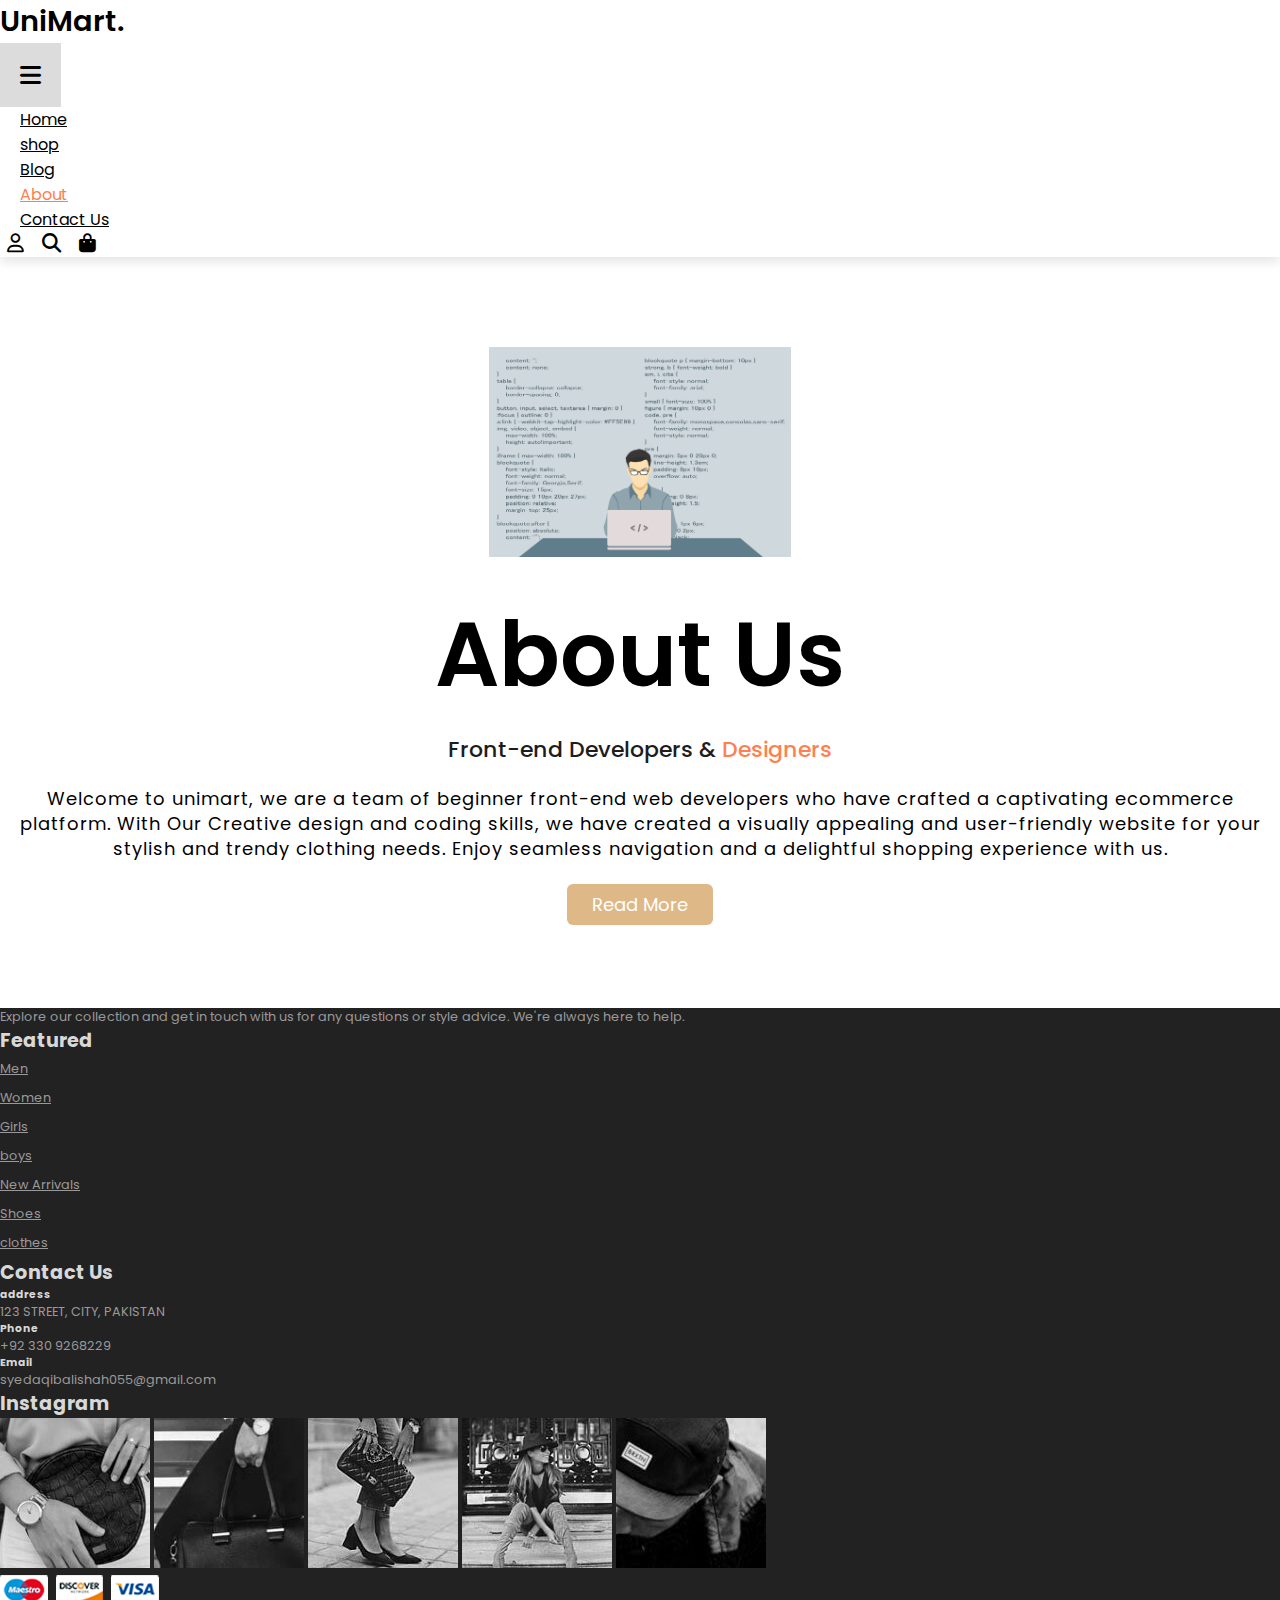
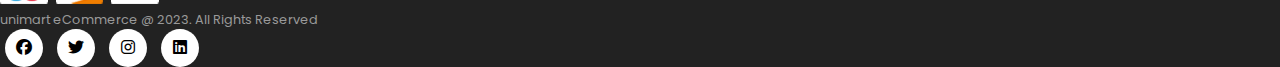
<file: about.html>
<!DOCTYPE html>
<html lang="en">

    <head>
        <meta charset="UTF-8">
        <meta http-equiv="X-UA-Compatible" content="IE=edge">
        <meta name="viewport" content="width=device-width, initial-scale=1.0">
        <title>about</title>

          <!-- Boxicons -->
    <link
    href="https://unpkg.com/boxicons@2.0.7/css/boxicons.min.css"
    rel="stylesheet"
  />
        <link rel="stylesheet" href="https://stackpath.bootstrapcdn.com/bootstrap/4.1.3/css/bootstrap.min.css"
            integrity="sha384-MCw98/SFnGE8fJT3GXwEOngsV7Zt27NXFoaoApmYm81iuXoPkFOJwJ8ERdknLPMO" crossorigin="anonymous">

            <!-- <link href="https://cdn.jsdelivr.net/npm/bootstrap@5.1.3/dist/css/bootstrap.min.css" rel="stylesheet" integrity="sha384-1BmE4kWBq78iYhFldvKuhfTAU6auU8tT94WrHftjDbrCEXSU1oBoqyl2QvZ6jIW3" crossorigin="anonymous">
            <script src="https://cdn.jsdelivr.net/npm/bootstrap@5.1.3/dist/js/bootstrap.bundle.min.js" integrity="sha384-ka7Sk0Gln4gmtz2MlQnikT1wXgYsOg+OMhuP+IlRH9sENBO0LRn5q+8nbTov4+1p" crossorigin="anonymous"></script> -->

            <link rel="stylesheet" href="https://cdnjs.cloudflare.com/ajax/libs/font-awesome/6.4.0/css/all.min.css">

        <link rel="stylesheet" href="style.css">

        <style>
            @import url('https://fonts.googleapis.com/css2?family=Poppins:wght@200;300;400;500&display=swap');


* {
  margin: 0;
  padding: 0;
  box-sizing: border-box;
  font-family: 'Poppins', sans-serif;
}

.about-us {
  padding: 90px 0;
}

.pic {
  height: auto;
  width: 100%;
  max-width: 302px;
}

.about {
  display: flex;
  flex-direction: column;
  align-items: center;
  text-align: center;
}

.text {
  margin-top: 30px;
}

.text h2 {
  font-size: 90px;
  font-weight: 600;
  margin-bottom: 10px;
}

.text h5 {
  font-size: 22px;
  font-weight: 500;
  margin-bottom: 20px;
}

body > section > div > div > h5 > span{
  color: coral;
}

.text p {
  font-size: 18px;
  line-height: 25px;
  letter-spacing: 1px;
}

.data {
  margin-top: 30px;
}

.hire {
  font-size: 18px;
  background: burlywood;
  color: #fff;
  text-decoration: none;
  border: none;
  padding: 8px 25px;
  border-radius: 6px;
  transition: 0.5s;
}

.hire:hover {
  background: coral;
  color: white;
  text-decoration: none;
}

/* Responsive styles */

@media screen and (max-width: 768px) {
  .pic {
    max-width: 100%;
  }

  .about-us .about,
  .about-us .text,
  .about-us .text h2,
  .about-us .text h5,
  .about-us .text p,
  .about-us .data,
  .about-us .hire {
    animation: none;
  }

  .text h2 {
    font-size: 60px;
  }
}


.about-us .about,
.about-us .pic,
.about-us .text,
.about-us .text h2,
.about-us .text h5,
.about-us .text p,
.about-us .data,
.about-us .hire {
  animation: floatingAnimation 3s ease-in-out infinite;
}

@keyframes floatingAnimation {
  0% {
    transform: translateY(0);
  }
  50% {
    transform: translateY(10px); /* Adjust the distance of the floating effect */
  }
  100% {
    transform: translateY(0);
  }
}


        </style>
        
       

    <body>
      <!-- NAVIGATION -->

      <nav class="navbar navbar-expand-lg navbar-light bg-white py-3 fixed-top">
        <div class="container">
          <h2>UniMart.</h2>
          <button class="navbar-toggler" type="button" data-bs-toggle="collapse" data-bs-target="#navbarSupportedContent" aria-controls="navbarSupportedContent" aria-expanded="false" aria-label="Toggle navigation">
            <span><i id="bar" class="fa-solid fa-bars"></i></span>
          </button>
          <div class="collapse navbar-collapse" id="navbarSupportedContent">
            <ul class="navbar-nav ml-auto">
    
              <li class="nav-item">
                <a class="nav-link" href="index.html">Home</a>
              </li>
              <li class="nav-item">
                <a class="nav-link" href="shop.html">shop</a>
              </li>
              <li class="nav-item">
                <a class="nav-link" href="blog.html">Blog</a>
              </li>
              <li class="nav-item">
                <a class="nav-link active" href="#">About</a>
              </li>
              <li class="nav-item">
                <a class="nav-link" href="contact.html">Contact Us</a>
              </li>
              <li class="nav-item">
                <a href="login.html"><i class="fa-regular fa-user"></i></a>
                <i class="fa-solid fa-magnifying-glass"></i>
                <a href="cart.html"><i class="fa-solid fa-shopping-bag"></i></a>
              </li>
              
          </div>
        </div>
      </nav>

        <!-- about us   -->
      <section class="about-us">
        <div class="about">
          <img src="images/coder.png.png" class="pic">
          <div class="text">
            <h2>About Us</h2>
            <h5>Front-end Developers & <span>Designers</span></h5>
            <p class="pb-5">
                Welcome to unimart, we are a team of beginner front-end web developers who have crafted a captivating ecommerce platform. With Our Creative design and coding skills, we have created a visually appealing and user-friendly website for your stylish and trendy clothing needs. Enjoy seamless navigation and a delightful shopping experience with us.</p>
              <div class="data">
            <a href="#" class="hire">Read More</a>
            </div>
          </div>
        </div>
      </section>

      <!-- footer -->
      <footer class="mt-5 py-5">
        <div class="row container mx-auto pt-5">
          <div class="footer-one col-lg-3 col-md-6 col-12">
            <p>Explore our collection and get in touch with us for any questions or style advice. 
              We're always here to help.</p>
          </div>

          <div class="footer-one col-lg-3 col-md-6 col-12 mb-3">
          <h5 class="pb-2">Featured</h5>
          <ul class="text-uppercase list-unstyled">
            <li><a href="#">Men</a></li>
            <li><a href="#">Women</a></li>
            <li><a href="#">Girls</a></li>
            <li><a href="#">boys</a></li>
            <li><a href="#">New Arrivals</a></li>
            <li><a href="#">Shoes</a></li>
            <li><a href="#">clothes</a></li>
          </ul>
          </div>

          <div class="footer-one col-lg-3 col-md-6 col-12 mb-3">
            <h5 class="pb-2">Contact Us</h5>
            <div>
              <h6 class="text-uppercase">address</h6>
              <p>123 STREET, CITY, PAKISTAN</p>
            </div>
            <div>
              <h6 class="text-uppercase">Phone</h6>
              <p>+92 330 9268229</p>
            </div>
            <div>
              <h6 class="text-uppercase">Email</h6>
              <p>syedaqibalishah055@gmail.com</p>
            </div>
            </div>

            
          <div class="col-lg-3 col-md-6 col-12">
            <h5 class="pb-2">Instagram</h5>
            <div class="row">
              <img class="img-fluid w-25 h-100 m-2" src="img/insta/1.jpg" alt="">
              <img class="img-fluid w-25 h-100 m-2" src="img/insta/2.jpg" alt="">
              <img class="img-fluid w-25 h-100 m-2" src="img/insta/3.jpg" alt="">
              <img class="img-fluid w-25 h-100 m-2" src="img/insta/4.jpg" alt="">
              <img class="img-fluid w-25 h-100 m-2" src="img/insta/5.jpg" alt="">
            </div>
            </div>

        </div>

        <div class="copyright mt-5">
          <div class="row container mx-auto">
            <div class="col-lg-3 col-md-6 col-12 mb-4">
              <img src="img/payment.png" alt="">
            </div>

            <div class="col-lg-4 col-md-6 col-12 text-nowrap mb-2">
              <p>unimart eCommerce @ 2023. All Rights Reserved</p>
            </div>

            <div class="col-lg-4 col-md-6 col-12 container">
              <a href="#"><i class="fa-brands fa-facebook"></i></a>
              <a href="#"><i class="fa-brands fa-twitter"></i></a>
              <a href="#"><i class="fa-brands fa-instagram"></i></a>
              <a href="#"><i class="fa-brands fa-linkedin"></i></a>
            </div>

          </div>
        </div>
      </footer>




       

      <!-- <script src="https://cdn.jsdelivr.net/npm/@popperjs/core@2.10.2/dist/umd/popper.min.js" integrity="sha384-7+zCNj/IqJ95wo16oMtfsKbZ9ccEh31eOz1HGyDuCQ6wgnyJNSYdrPa03rtR1zdB" crossorigin="anonymous"></script>
      <script src="https://cdn.jsdelivr.net/npm/bootstrap@5.1.3/dist/js/bootstrap.min.js" integrity="sha384-QJHtvGhmr9XOIpI6YVutG+2QOK9T+ZnN4kzFN1RtK3zEFEIsxhlmWl5/YESvpZ13" crossorigin="anonymous"></script> -->
      
     

      <script src="script.js"></script>
      
      <script src="https://cdn.jsdelivr.net/npm/@popperjs/core@2.9.2/dist/umd/popper.min.js" integrity="sha384-IQsoLXl5PILFhosVNubq5LC7Qb9DXgDA9i+tQ8Zj3iwWAwPtgFTxbJ8NT4GN1R8p" crossorigin="anonymous"></script>
      <script src="https://cdn.jsdelivr.net/npm/bootstrap@5.0.2/dist/js/bootstrap.min.js" integrity="sha384-cVKIPhGWiC2Al4u+LWgxfKTRIcfu0JTxR+EQDz/bgldoEyl4H0zUF0QKbrJ0EcQF" crossorigin="anonymous"></script>
    </body>

</html>
</file>
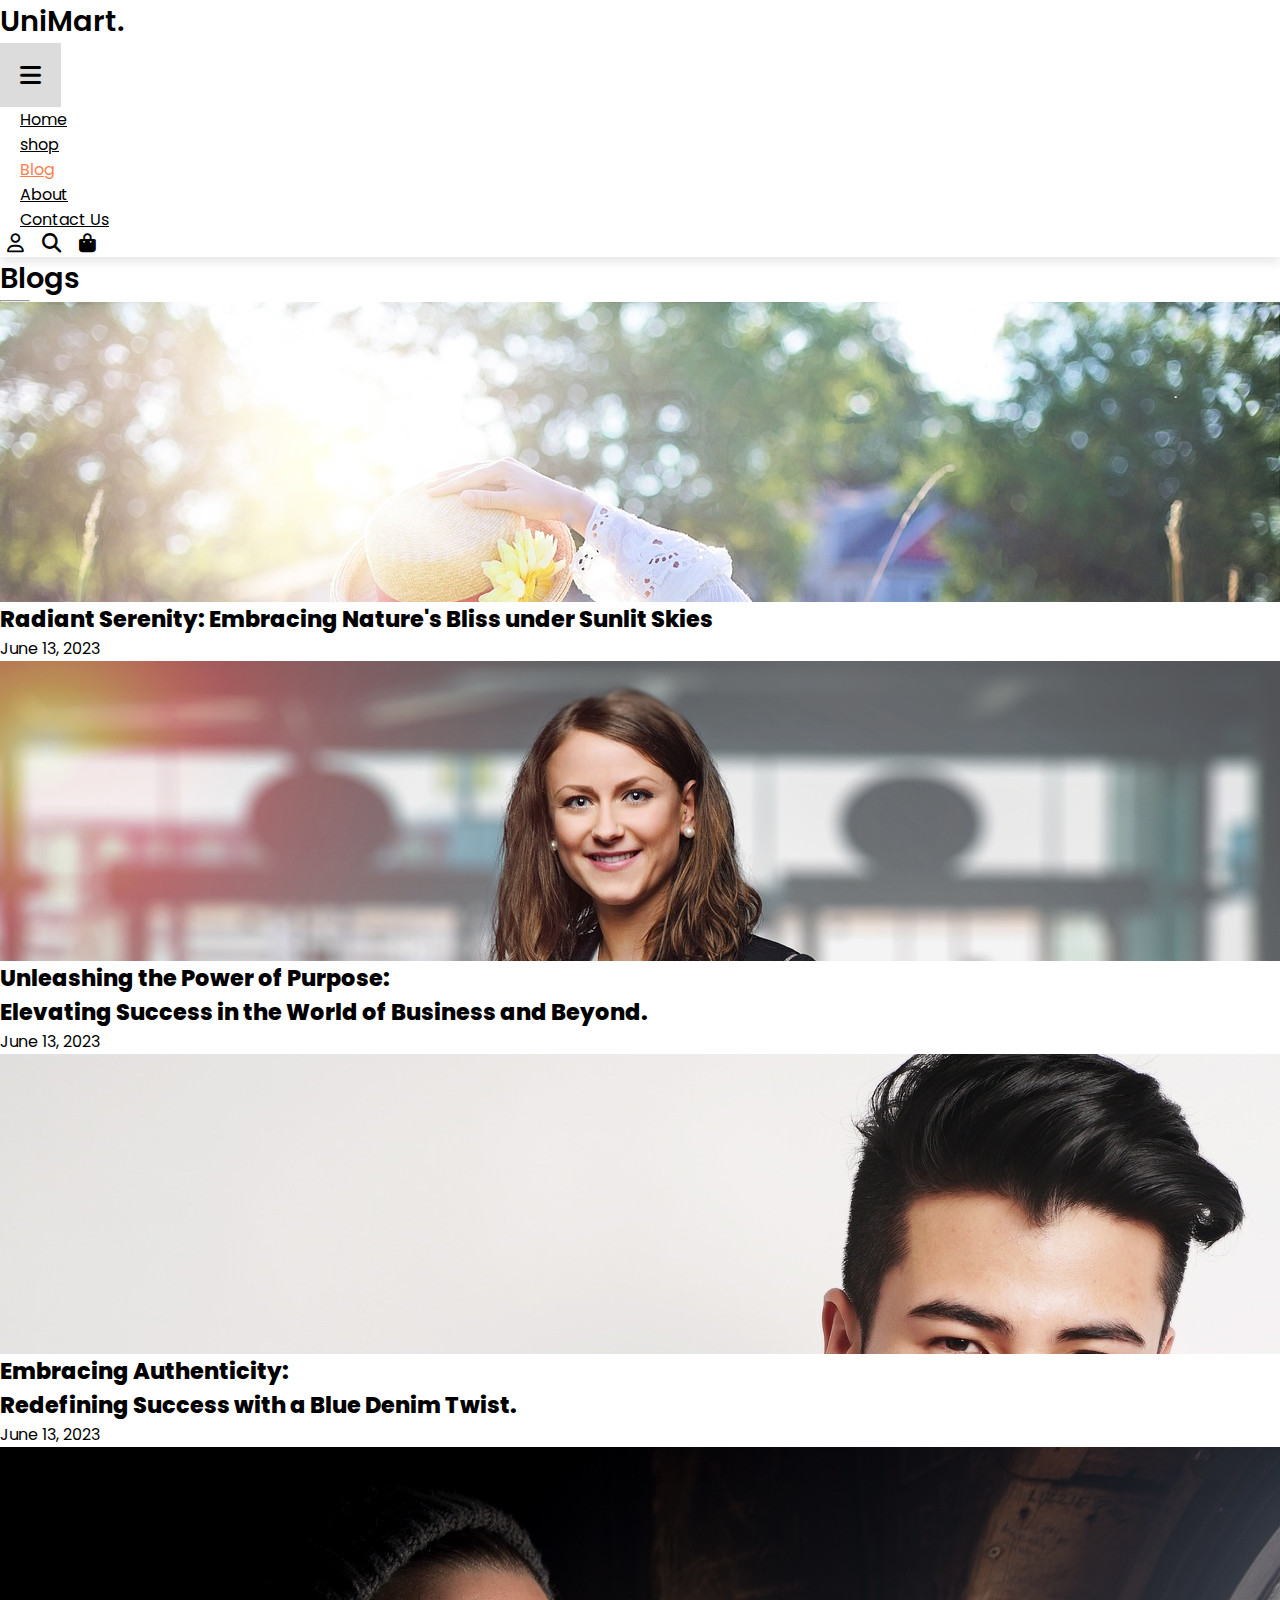
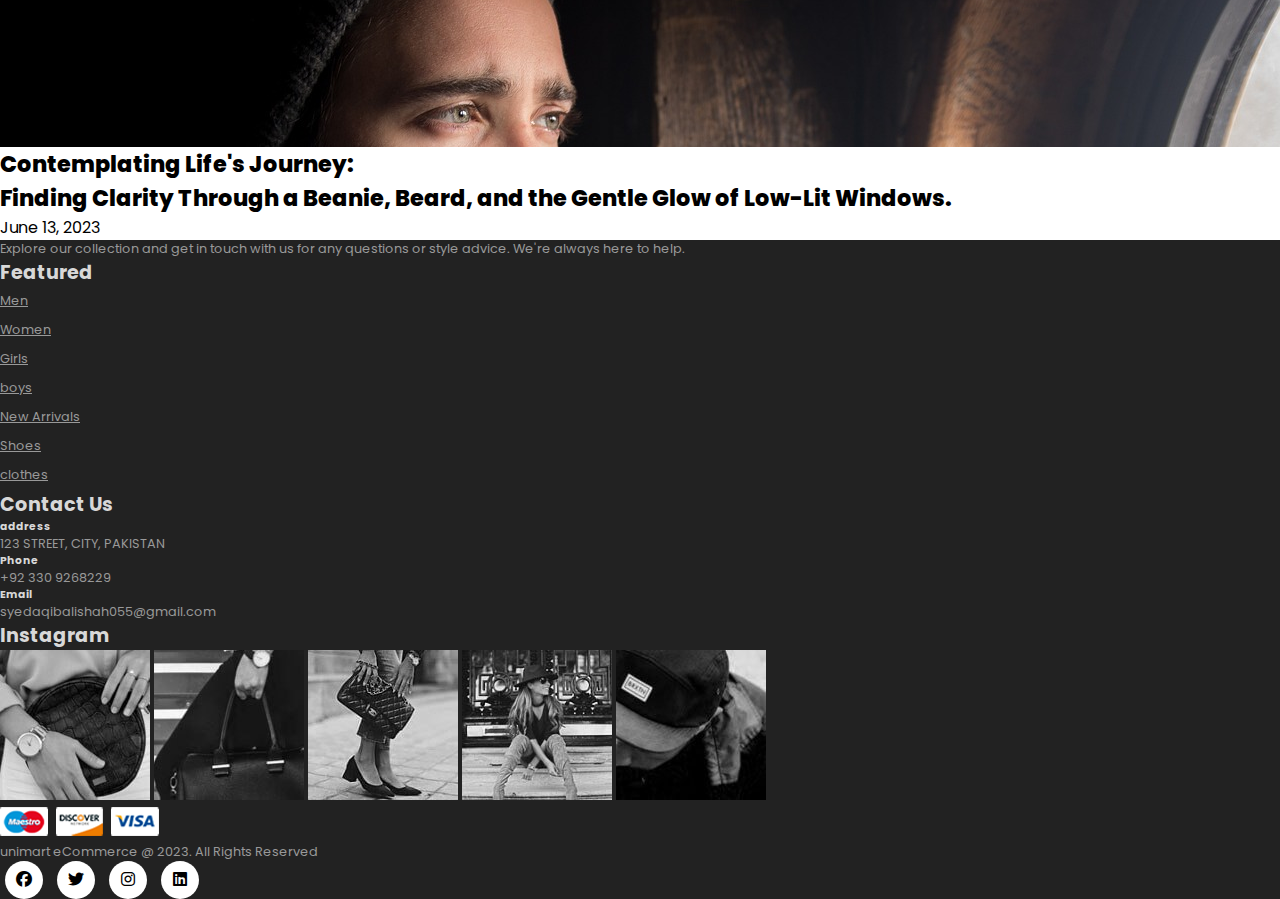
<file: blog.html>
<!DOCTYPE html>
<html lang="en">

    <head>
        <meta charset="UTF-8">
        <meta http-equiv="X-UA-Compatible" content="IE=edge">
        <meta name="viewport" content="width=device-width, initial-scale=1.0">
        <title>blog</title>

          <!-- Boxicons -->
    <link
    href="https://unpkg.com/boxicons@2.0.7/css/boxicons.min.css"
    rel="stylesheet"
  />
        <link rel="stylesheet" href="https://stackpath.bootstrapcdn.com/bootstrap/4.1.3/css/bootstrap.min.css"
            integrity="sha384-MCw98/SFnGE8fJT3GXwEOngsV7Zt27NXFoaoApmYm81iuXoPkFOJwJ8ERdknLPMO" crossorigin="anonymous">

            <!-- <link href="https://cdn.jsdelivr.net/npm/bootstrap@5.1.3/dist/css/bootstrap.min.css" rel="stylesheet" integrity="sha384-1BmE4kWBq78iYhFldvKuhfTAU6auU8tT94WrHftjDbrCEXSU1oBoqyl2QvZ6jIW3" crossorigin="anonymous">
            <script src="https://cdn.jsdelivr.net/npm/bootstrap@5.1.3/dist/js/bootstrap.bundle.min.js" integrity="sha384-ka7Sk0Gln4gmtz2MlQnikT1wXgYsOg+OMhuP+IlRH9sENBO0LRn5q+8nbTov4+1p" crossorigin="anonymous"></script> -->

            <link rel="stylesheet" href="https://cdnjs.cloudflare.com/ajax/libs/font-awesome/6.4.0/css/all.min.css">

        <link rel="stylesheet" href="style.css">
        
       

    <body>
      <!-- NAVIGATION -->

      <nav class="navbar navbar-expand-lg navbar-light bg-white py-3 fixed-top">
        <div class="container">
          <!-- <img class="imgg" src="img/logo1.png" alt=""> -->
          <h2>UniMart.</h2>
          <button class="navbar-toggler" type="button" data-bs-toggle="collapse" data-bs-target="#navbarSupportedContent" aria-controls="navbarSupportedContent" aria-expanded="false" aria-label="Toggle navigation">
            <span><i id="bar" class="fa-solid fa-bars"></i></span>
          </button>
          <div class="collapse navbar-collapse" id="navbarSupportedContent">
            <ul class="navbar-nav ml-auto">
    
              <li class="nav-item">
                <a class="nav-link" href="index.html">Home</a>
              </li>
              <li class="nav-item">
                <a class="nav-link" href="shop.html">shop</a>
              </li>
              <li class="nav-item">
                <a class="nav-link active" href="#">Blog</a>
              </li>
              <li class="nav-item">
                <a class="nav-link" href="about.html">About</a>
              </li>
              <li class="nav-item">
                <a class="nav-link" href="contact.html">Contact Us</a>
              </li>
              <li class="nav-item">
                <a href="login.html"><i class="fa-regular fa-user"></i></a>
                <i class="fa-solid fa-magnifying-glass"></i>
                <a href="cart.html"><i class="fa-solid fa-shopping-bag"></i></a>
              </li>
              
          </div>
        </div>
      </nav>

        <!-- blog -->
      <section id="blog" class="pt-5 mt-5 container">
          <h2 class="font-weight-bold pt-5">Blogs</h2>
          <hr>
      </section>

      <section id="blog-container" class="container pt-5">
        <div class="row">
            <div class="post col-lg-6 col-md-6 col-12 pb-5" >
                <div class="post-img">
                    <img class="img-fluid w-100" src="img/blog/blog1.jpg" alt="">
                </div>
                <h3 class="text-center font-weight-normal pt-3">Radiant Serenity: Embracing Nature's Bliss under Sunlit Skies</h3>
                <p class="text-center">June 13, 2023</p>
            </div>

            <div class="post col-lg-6 col-md-6 col-12 pb-5" >
                <div class="post-img">
                    <img class="img-fluid w-100" src="img/blog/blog2.jpg" alt="">
                </div>
                <h3 class="text-center font-weight-normal pt-3">Unleashing the Power of Purpose:<br/>Elevating Success in the World of Business and Beyond.</h3>
                <p class="text-center">June 13, 2023</p>
            </div>

            <div class="post col-lg-6 col-md-6 col-12 pb-5" >
                <div class="post-img">
                    <img class="img-fluid w-100" src="img/blog/blog3.jpg" alt="">
                </div>
                <h3 class="text-center font-weight-normal pt-3">Embracing Authenticity: <br/>Redefining Success with a Blue Denim Twist.</h3>
                <p class="text-center">June 13, 2023</p>
            </div>

            <div class="post col-lg-6 col-md-6 col-12 pb-5" >
                <div class="post-img">
                    <img class="img-fluid w-100" src="img/blog/blog4.jpg" alt="">
                </div>
                <h3 class="text-center font-weight-normal pt-3">Contemplating Life's Journey: <br/>Finding Clarity Through a Beanie, Beard, and the Gentle Glow of Low-Lit Windows.</h3>
                <p class="text-center">June 13, 2023</p>
            </div>

      
            </div>

            
        </div>
      </section>
    
<!-- footer -->
      <footer class="mt-5 py-5">
        <div class="row container mx-auto pt-5">
          <div class="footer-one col-lg-3 col-md-6 col-12">
            <p>Explore our collection and get in touch with us for any questions or style advice. 
              We're always here to help.</p>
          </div>

          <div class="footer-one col-lg-3 col-md-6 col-12 mb-3">
          <h5 class="pb-2">Featured</h5>
          <ul class="text-uppercase list-unstyled">
            <li><a href="#">Men</a></li>
            <li><a href="#">Women</a></li>
            <li><a href="#">Girls</a></li>
            <li><a href="#">boys</a></li>
            <li><a href="#">New Arrivals</a></li>
            <li><a href="#">Shoes</a></li>
            <li><a href="#">clothes</a></li>
          </ul>
          </div>

          <div class="footer-one col-lg-3 col-md-6 col-12 mb-3">
            <h5 class="pb-2">Contact Us</h5>
            <div>
              <h6 class="text-uppercase">address</h6>
              <p>123 STREET, CITY, PAKISTAN</p>
            </div>
            <div>
              <h6 class="text-uppercase">Phone</h6>
              <p>+92 330 9268229</p>
            </div>
            <div>
              <h6 class="text-uppercase">Email</h6>
              <p>syedaqibalishah055@gmail.com</p>
            </div>
            </div>

            
          <div class="col-lg-3 col-md-6 col-12">
            <h5 class="pb-2">Instagram</h5>
            <div class="row">
              <img class="img-fluid w-25 h-100 m-2" src="img/insta/1.jpg" alt="">
              <img class="img-fluid w-25 h-100 m-2" src="img/insta/2.jpg" alt="">
              <img class="img-fluid w-25 h-100 m-2" src="img/insta/3.jpg" alt="">
              <img class="img-fluid w-25 h-100 m-2" src="img/insta/4.jpg" alt="">
              <img class="img-fluid w-25 h-100 m-2" src="img/insta/5.jpg" alt="">
            </div>
            </div>

        </div>

        <div class="copyright mt-5">
          <div class="row container mx-auto">
            <div class="col-lg-3 col-md-6 col-12 mb-4">
              <img src="img/payment.png" alt="">
            </div>

            <div class="col-lg-4 col-md-6 col-12 text-nowrap mb-2">
              <p>unimart eCommerce @ 2023. All Rights Reserved</p>
            </div>

            <div class="col-lg-4 col-md-6 col-12 container">
              <a href="#"><i class="fa-brands fa-facebook"></i></a>
              <a href="#"><i class="fa-brands fa-twitter"></i></a>
              <a href="#"><i class="fa-brands fa-instagram"></i></a>
              <a href="#"><i class="fa-brands fa-linkedin"></i></a>
            </div>

          </div>
        </div>
      </footer>

    



       

      <!-- <script src="https://cdn.jsdelivr.net/npm/@popperjs/core@2.10.2/dist/umd/popper.min.js" integrity="sha384-7+zCNj/IqJ95wo16oMtfsKbZ9ccEh31eOz1HGyDuCQ6wgnyJNSYdrPa03rtR1zdB" crossorigin="anonymous"></script>
      <script src="https://cdn.jsdelivr.net/npm/bootstrap@5.1.3/dist/js/bootstrap.min.js" integrity="sha384-QJHtvGhmr9XOIpI6YVutG+2QOK9T+ZnN4kzFN1RtK3zEFEIsxhlmWl5/YESvpZ13" crossorigin="anonymous"></script> -->
      
     

      <script src="script.js"></script>
      
      <script src="https://cdn.jsdelivr.net/npm/@popperjs/core@2.9.2/dist/umd/popper.min.js" integrity="sha384-IQsoLXl5PILFhosVNubq5LC7Qb9DXgDA9i+tQ8Zj3iwWAwPtgFTxbJ8NT4GN1R8p" crossorigin="anonymous"></script>
      <script src="https://cdn.jsdelivr.net/npm/bootstrap@5.0.2/dist/js/bootstrap.min.js" integrity="sha384-cVKIPhGWiC2Al4u+LWgxfKTRIcfu0JTxR+EQDz/bgldoEyl4H0zUF0QKbrJ0EcQF" crossorigin="anonymous"></script>
    </body>

</html>
</file>
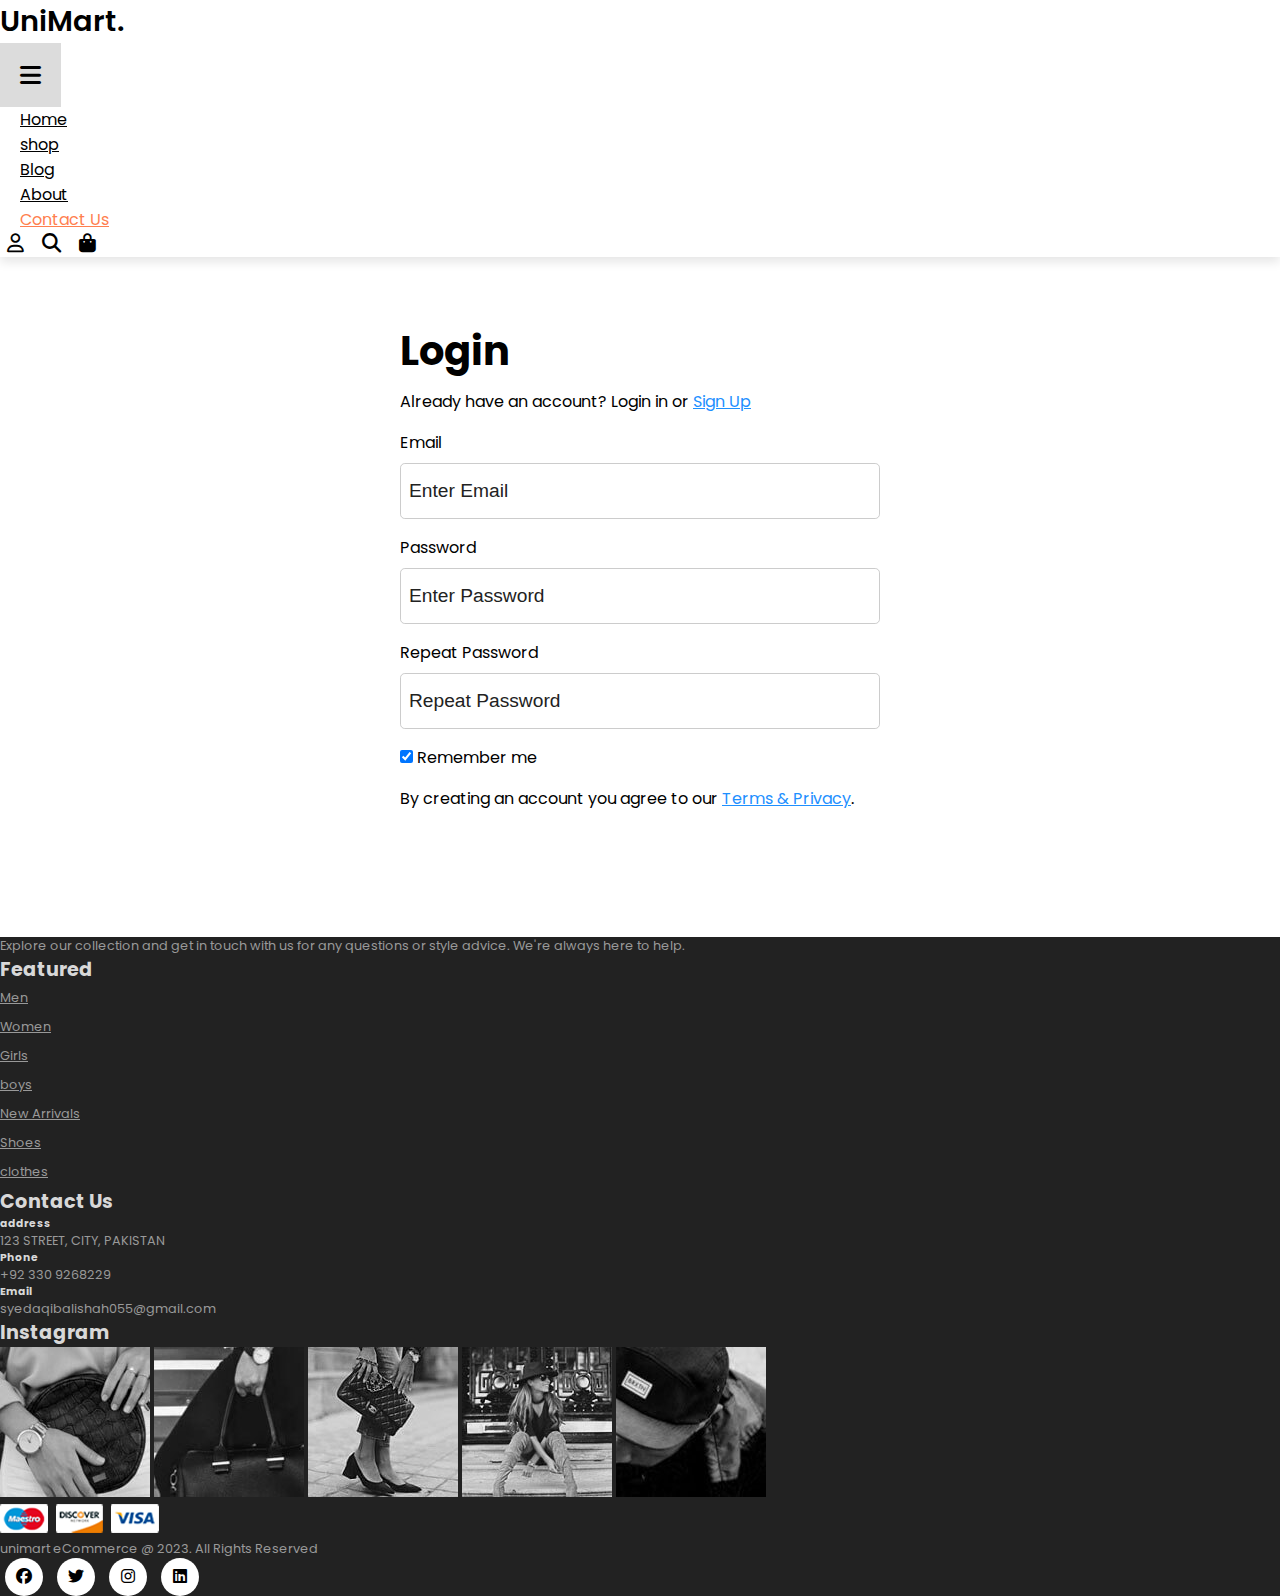
<file: login.html>
<!DOCTYPE html>
<html lang="en">

    <head>
        <meta charset="UTF-8">
        <meta http-equiv="X-UA-Compatible" content="IE=edge">
        <meta name="viewport" content="width=device-width, initial-scale=1.0">
        <title>Login</title>

          <!-- Boxicons -->
    <link href="https://unpkg.com/boxicons@2.0.7/css/boxicons.min.css" rel="stylesheet"/>
  
        <link rel="stylesheet" href="https://stackpath.bootstrapcdn.com/bootstrap/4.1.3/css/bootstrap.min.css"
            integrity="sha384-MCw98/SFnGE8fJT3GXwEOngsV7Zt27NXFoaoApmYm81iuXoPkFOJwJ8ERdknLPMO" crossorigin="anonymous">

            <!-- <link href="https://cdn.jsdelivr.net/npm/bootstrap@5.1.3/dist/css/bootstrap.min.css" rel="stylesheet" integrity="sha384-1BmE4kWBq78iYhFldvKuhfTAU6auU8tT94WrHftjDbrCEXSU1oBoqyl2QvZ6jIW3" crossorigin="anonymous">
            <script src="https://cdn.jsdelivr.net/npm/bootstrap@5.1.3/dist/js/bootstrap.bundle.min.js" integrity="sha384-ka7Sk0Gln4gmtz2MlQnikT1wXgYsOg+OMhuP+IlRH9sENBO0LRn5q+8nbTov4+1p" crossorigin="anonymous"></script> -->

            <link rel="stylesheet" href="https://cdnjs.cloudflare.com/ajax/libs/font-awesome/6.4.0/css/all.min.css">

        <link rel="stylesheet" href="style.css">
        
      

    <body>

        <nav class="navbar navbar-expand-lg navbar-light bg-white py-3 fixed-top">
            <div class="container">
              <!-- <img class="imgg" src="img/logo1.png" alt=""> -->
              <h2>UniMart.</h2>
              <button class="navbar-toggler" type="button" data-bs-toggle="collapse" data-bs-target="#navbarSupportedContent" aria-controls="navbarSupportedContent" aria-expanded="false" aria-label="Toggle navigation">
                <span><i id="bar" class="fa-solid fa-bars"></i></span>
              </button>
              <div class="collapse navbar-collapse" id="navbarSupportedContent">
                <ul class="navbar-nav ml-auto">
        
                  <li class="nav-item">
                    <a class="nav-link" href="#">Home</a>
                  </li>
                  <li class="nav-item">
                    <a class="nav-link" href="shop.html">shop</a>
                  </li>
                  <li class="nav-item">
                    <a class="nav-link" href="blog.html">Blog</a>
                  </li>
                  <li class="nav-item">
                    <a class="nav-link" href="about.html">About</a>
                  </li>
                  <li class="nav-item">
                    <a class="nav-link active" href="contact.html">Contact Us</a>
                  </li>
                  <li class="nav-item">
                    <a href="login.html"><i class="fa-regular fa-user"></i></a>
                    <i class="fa-solid fa-magnifying-glass"></i>
                    <a href="cart.html"><i class="fa-solid fa-shopping-bag"></i></a>
                  </li>
                  
              </div>
            </div>
          </nav>

  <!-- Login -->
  <div class="container">
    <div class="login-form">
      <form action="">
        <h1 class="mt-5">Login</h1>
        <p>
          Already have an account? Login in or
          <a href="signup.html">Sign Up</a>
        </p>

        <label for="email">Email</label>
        <input type="text" placeholder="Enter Email" name="email" required />

        <label for="psw">Password</label>
        <input
          type="password"
          placeholder="Enter Password"
          name="psw"
          required
        />

        <label for="psw-repeat">Repeat Password</label>
        <input
          type="password"
          placeholder="Repeat Password"
          name="psw-repeat"
          required
        />

        <label>
          <input
            type="checkbox"
            checked="checked"
            name="remember"
            style="margin-bottom: 15px"
          />
          Remember me
        </label>

        <p>
          By creating an account you agree to our
          <a href="#">Terms & Privacy</a>.
        </p>

        <div class="buttons">
          <button type="button" class="cancelbtn">Cancel</button>
          <button type="submit" class="signupbtn">Login</button>
        </div>
      </form>
    </div>
  </div>


        <footer class="mt-5 py-5">
            <div class="row container mx-auto pt-5">
              <div class="footer-one col-lg-3 col-md-6 col-12">
                <p>Explore our collection and get in touch with us for any questions or style advice. 
                  We're always here to help.</p>
              </div>
    
              <div class="footer-one col-lg-3 col-md-6 col-12 mb-3">
              <h5 class="pb-2">Featured</h5>
              <ul class="text-uppercase list-unstyled">
                <li><a href="#">Men</a></li>
                <li><a href="#">Women</a></li>
                <li><a href="#">Girls</a></li>
                <li><a href="#">boys</a></li>
                <li><a href="#">New Arrivals</a></li>
                <li><a href="#">Shoes</a></li>
                <li><a href="#">clothes</a></li>
              </ul>
              </div>
    
              <div class="footer-one col-lg-3 col-md-6 col-12 mb-3">
                <h5 class="pb-2">Contact Us</h5>
                <div>
                  <h6 class="text-uppercase">address</h6>
                  <p>123 STREET, CITY, PAKISTAN</p>
                </div>
                <div>
                  <h6 class="text-uppercase">Phone</h6>
                  <p>+92 330 9268229</p>
                </div>
                <div>
                  <h6 class="text-uppercase">Email</h6>
                  <p>syedaqibalishah055@gmail.com</p>
                </div>
                </div>
    
                
              <div class="col-lg-3 col-md-6 col-12">
                <h5 class="pb-2">Instagram</h5>
                <div class="row">
                  <img class="img-fluid w-25 h-100 m-2" src="img/insta/1.jpg" alt="">
                  <img class="img-fluid w-25 h-100 m-2" src="img/insta/2.jpg" alt="">
                  <img class="img-fluid w-25 h-100 m-2" src="img/insta/3.jpg" alt="">
                  <img class="img-fluid w-25 h-100 m-2" src="img/insta/4.jpg" alt="">
                  <img class="img-fluid w-25 h-100 m-2" src="img/insta/5.jpg" alt="">
                </div>
                </div>
    
            </div>
    
            <div class="copyright mt-5">
              <div class="row container mx-auto">
                <div class="col-lg-3 col-md-6 col-12 mb-4">
                  <img src="img/payment.png" alt="">
                </div>
    
                <div class="col-lg-4 col-md-6 col-12 text-nowrap mb-2">
                  <p>unimart eCommerce @ 2023. All Rights Reserved</p>
                </div>
    
                <div class="col-lg-4 col-md-6 col-12 container">
                  <a href="#"><i class="fa-brands fa-facebook"></i></a>
                  <a href="#"><i class="fa-brands fa-twitter"></i></a>
                  <a href="#"><i class="fa-brands fa-instagram"></i></a>
                  <a href="#"><i class="fa-brands fa-linkedin"></i></a>
                </div>
    
              </div>
            </div>
          </footer>
          


      <script src="script.js"></script>
      
      <script src="https://cdn.jsdelivr.net/npm/@popperjs/core@2.9.2/dist/umd/popper.min.js" integrity="sha384-IQsoLXl5PILFhosVNubq5LC7Qb9DXgDA9i+tQ8Zj3iwWAwPtgFTxbJ8NT4GN1R8p" crossorigin="anonymous"></script>
      <script src="https://cdn.jsdelivr.net/npm/bootstrap@5.0.2/dist/js/bootstrap.min.js" integrity="sha384-cVKIPhGWiC2Al4u+LWgxfKTRIcfu0JTxR+EQDz/bgldoEyl4H0zUF0QKbrJ0EcQF" crossorigin="anonymous"></script>
    </body>

</html>
</file>
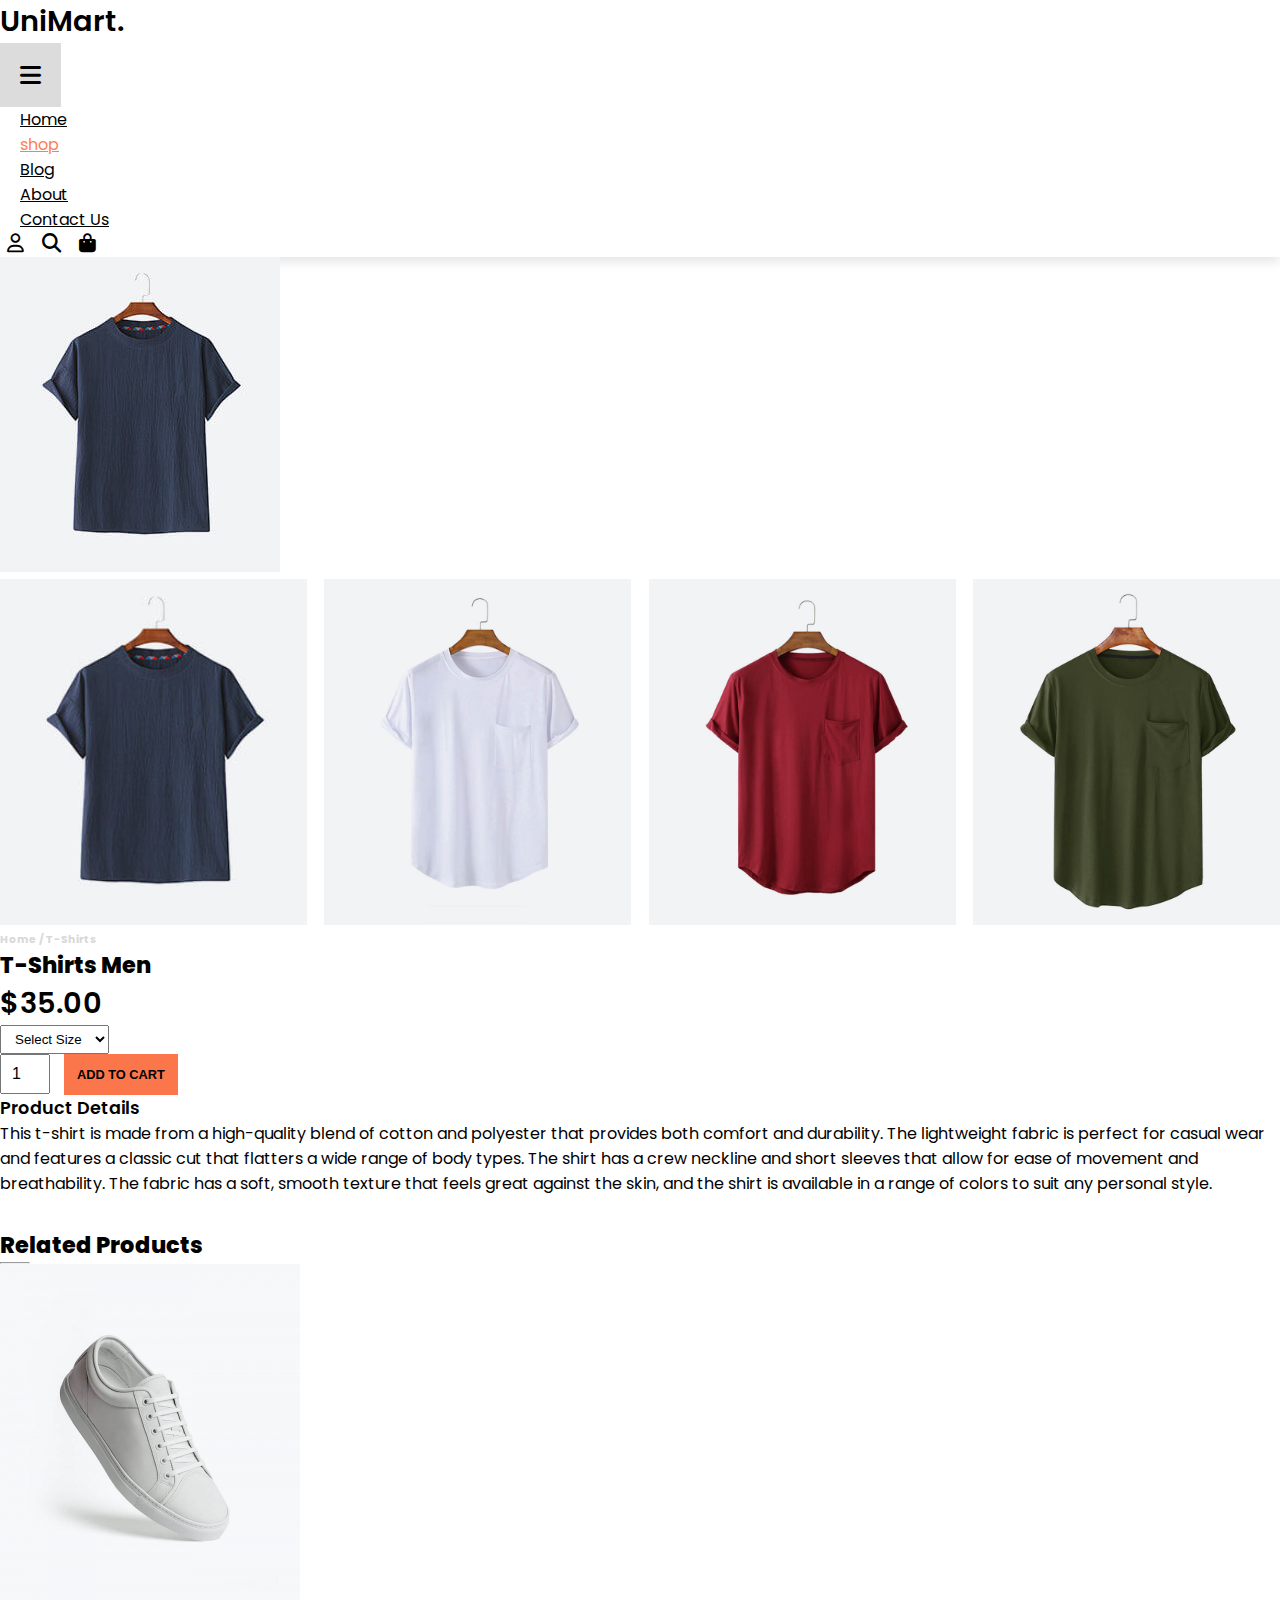
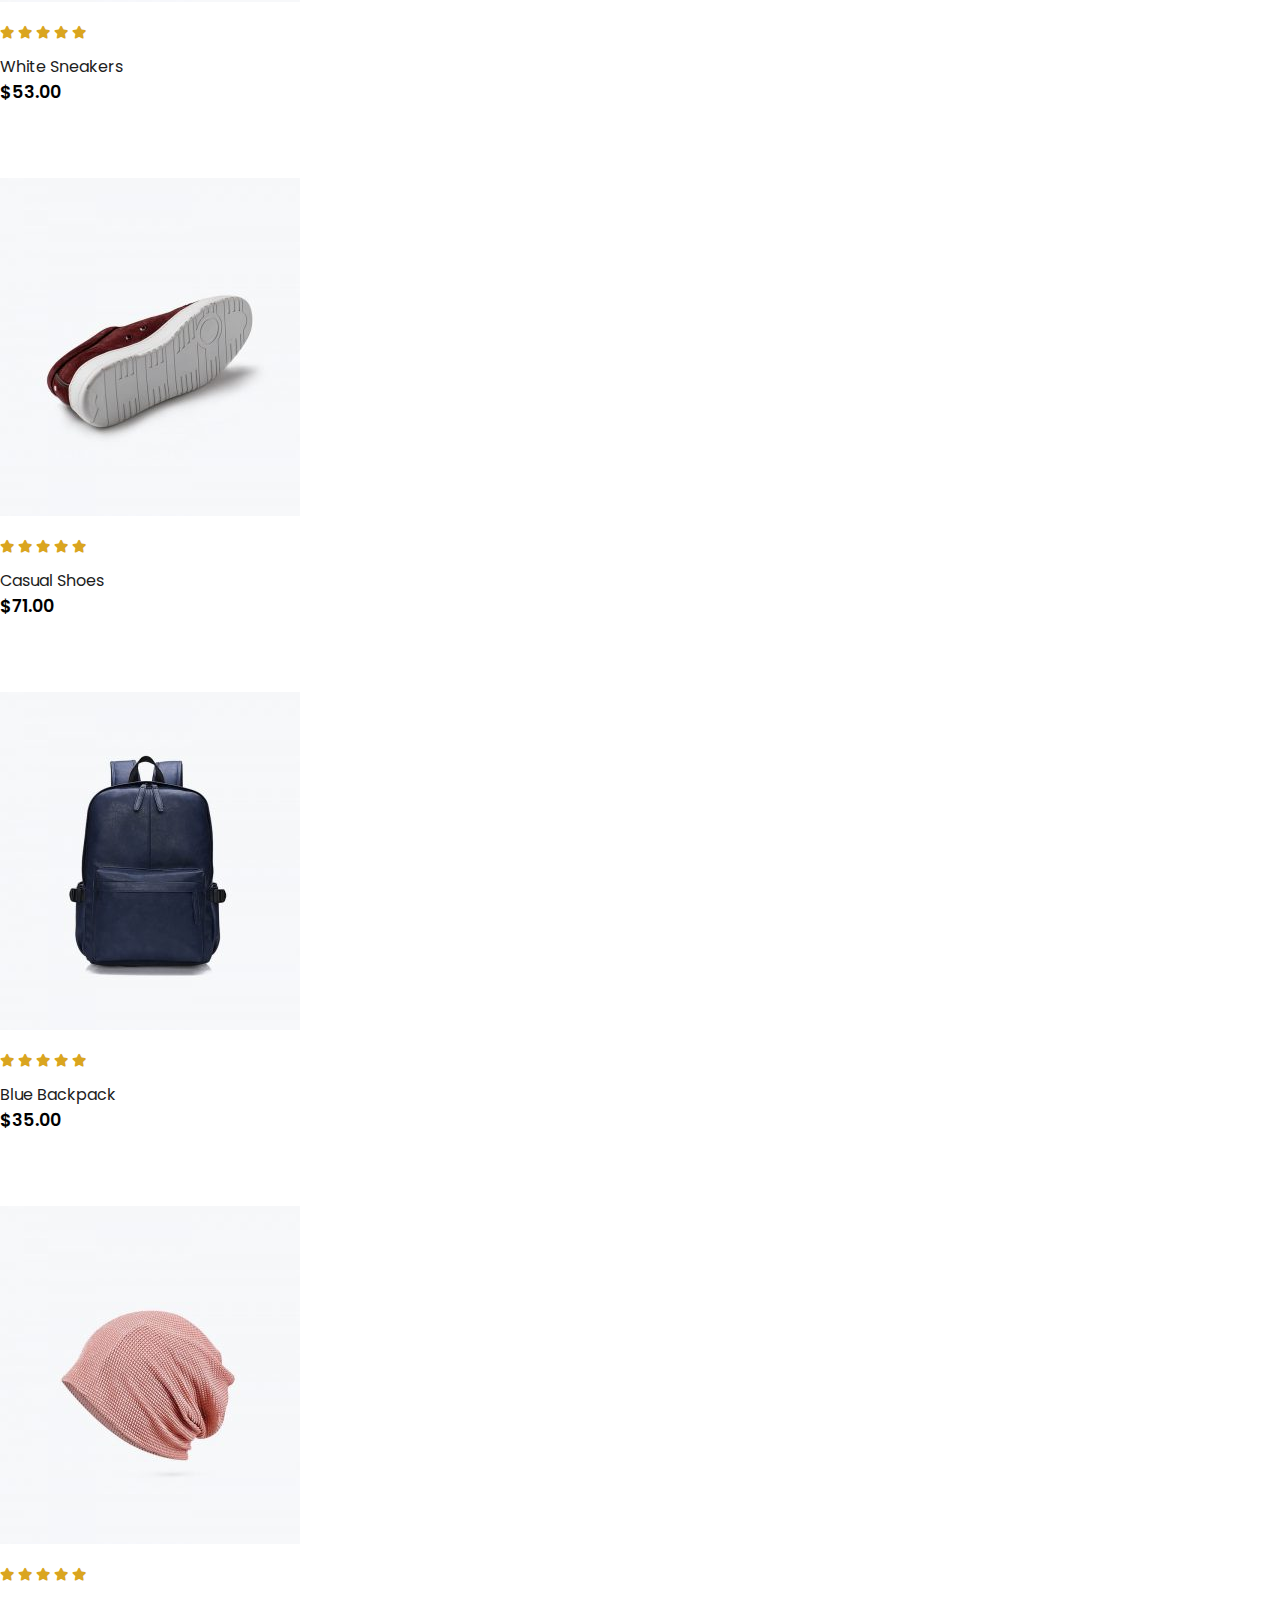
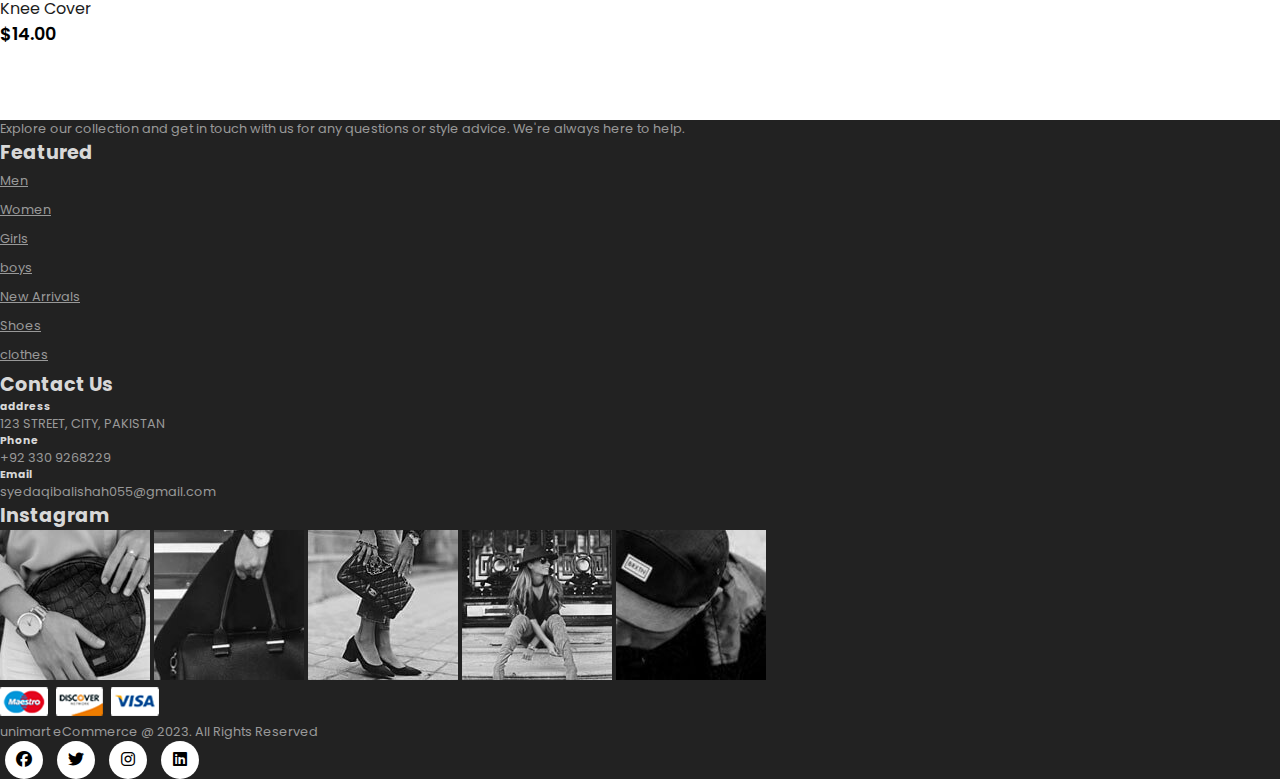
<file: product.html>
<!DOCTYPE html>
<html lang="en">

    <head>
        <meta charset="UTF-8">
        <meta http-equiv="X-UA-Compatible" content="IE=edge">
        <meta name="viewport" content="width=device-width, initial-scale=1.0">
        <title>Product</title>

        <link rel="stylesheet" href="https://stackpath.bootstrapcdn.com/bootstrap/4.1.3/css/bootstrap.min.css"
            integrity="sha384-MCw98/SFnGE8fJT3GXwEOngsV7Zt27NXFoaoApmYm81iuXoPkFOJwJ8ERdknLPMO" crossorigin="anonymous">

            <!-- <link href="https://cdn.jsdelivr.net/npm/bootstrap@5.1.3/dist/css/bootstrap.min.css" rel="stylesheet" integrity="sha384-1BmE4kWBq78iYhFldvKuhfTAU6auU8tT94WrHftjDbrCEXSU1oBoqyl2QvZ6jIW3" crossorigin="anonymous">
            <script src="https://cdn.jsdelivr.net/npm/bootstrap@5.1.3/dist/js/bootstrap.bundle.min.js" integrity="sha384-ka7Sk0Gln4gmtz2MlQnikT1wXgYsOg+OMhuP+IlRH9sENBO0LRn5q+8nbTov4+1p" crossorigin="anonymous"></script> -->

            <link rel="stylesheet" href="https://cdnjs.cloudflare.com/ajax/libs/font-awesome/6.4.0/css/all.min.css">

        <link rel="stylesheet" href="style.css">
       
        <style>
            .small-img-group{
                display: flex;
                justify-content: space-between;
            }

            .small-img-col
            {
                flex-basis: 24%;
                cursor: pointer;
            }

            .product select{
                display: block;
                padding: 5px 10px;
            }

            .product input{
                width: 50px;
                height: 40px;
                padding-left: 10px;
                font-size: 16px;
                margin-right: 10px;
            }

            .product input:focus{
                outline: none;
            }

            .buy-btnn{
                background-color: #fb774b;
                opacity: 1;
                transition: 0.3s all;
            }


        </style>

    <body>
        <nav class="navbar navbar-expand-lg navbar-light bg-white py-3 fixed-top">
            <div class="container">
              <!-- <img class="imgg" src="img/logo1.png" alt=""> -->
              <h2>UniMart.</h2>
              <button class="navbar-toggler" type="button" data-bs-toggle="collapse" data-bs-target="#navbarSupportedContent" aria-controls="navbarSupportedContent" aria-expanded="false" aria-label="Toggle navigation">
                <span><i id="bar" class="fa-solid fa-bars"></i></span>
              </button>
              <div class="collapse navbar-collapse" id="navbarSupportedContent">
                <ul class="navbar-nav ml-auto">
        
                  <li class="nav-item">
                    <a class="nav-link" href="index.html">Home</a>
                  </li>
                  <li class="nav-item">
                    <a class="nav-link active" href="shop.html">shop</a>
                  </li>
                  <li class="nav-item">
                    <a class="nav-link" href="blog.html">Blog</a>
                  </li>
                  <li class="nav-item">
                    <a class="nav-link" href="#">About</a>
                  </li>
                  <li class="nav-item">
                    <a class="nav-link" href="#">Contact Us</a>
                  </li>
                  <li class="nav-item">
                    <i class="fa-regular fa-user"></i>
                    <i class="fa-solid fa-magnifying-glass"></i>
                    <i class="fa-solid fa-shopping-bag"></i>
                  </li>
                  
              </div>
            </div>
          </nav>

          <section class="container product my-5 pt-5">
            <div class="row mt-5">
                <div class="col-lg-5 col-md-12 col-12">
                    <img class="img-fluid w-100 pb-1" src="img/shop/1.jpg" id="MainImg" alt="">
                    <div class="small-img-group">
                        <div class="small-img-col">
                            <img src="img/shop/1.jpg" width="100%" class="small-img" alt="">
                        </div>
                        <div class="small-img-col">
                            <img src="img/shop/24.jpg" width="100%" class="small-img" alt="">
                        </div>
                        <div class="small-img-col">
                            <img src="img/shop/25.jpg" width="100%" class="small-img" alt="">
                        </div>
                        <div class="small-img-col">
                            <img src="img/shop/26.jpg" width="100%" class="small-img" alt="">
                        </div>
                    </div>
                </div>
                <div class="col-lg-5 col-md-12 col-12">
                    <h6>Home / T-Shirts</h6>
                    <h3 class="py-4">T-Shirts Men</h3>
                    <h2>$35.00</h2>
                    <select class="my-3">
                        <option>Select Size</option>
                        <option>XL</option>
                        <option>XXL</option>
                        <option>Small</option>
                        <option>Large</option>
                    </select>
                    <input type="number" value="1">
                    <button class="buy-btnn">Add To Cart</button>
                    <h4 class="mt-5 mb-5">Product Details</h4>
                    <span>This t-shirt is made from a high-quality blend of cotton and polyester that provides both comfort and durability. 
                        The lightweight fabric is perfect for casual wear and features a classic cut that flatters a wide range of body types. 
                        The shirt has a crew neckline and short sleeves that allow for ease of movement and breathability.
                        The fabric has a soft, smooth texture that feels great against the skin, and the shirt is available in a range of colors to suit any personal style. 
                      </span> 
                </div>
            </div>
          </section>

          <section id="featured" class="my-5 pb-5">
            <div class="container text-center mt-5 py-5">
              <h3>Related Products</h3>
              <hr class="mx-auto">
            
            </div>
            <div class="row mx-auto container-fluid">
              <div class="product text-center col-lg-3 col-md-4 col-12">
                <img class="img-fluid mb-3"  src="img/featured/1.jpg" alt="">
                <div class="star">
                  <i class="fa-solid fa-star"></i>
                  <i class="fa-solid fa-star"></i>
                  <i class="fa-solid fa-star"></i>
                  <i class="fa-solid fa-star"></i>
                  <i class="fa-solid fa-star"></i>
                </div>
                <h5 class="p-name">White Sneakers</h5>
                <h4 class="p-price">$53.00</h4>
                <button class="buy-btn">Buy Now</button>
              </div>
              <div class="product text-center col-lg-3 col-md-4 col-12">
                <img class="img-fluid mb-3"  src="img/featured/2.jpg" alt="">
                <div class="star">
                  <i class="fa-solid fa-star"></i>
                  <i class="fa-solid fa-star"></i>
                  <i class="fa-solid fa-star"></i>
                  <i class="fa-solid fa-star"></i>
                  <i class="fa-solid fa-star"></i>
                </div>
                <h5 class="p-name">Casual Shoes</h5>
                <h4 class="p-price">$71.00</h4>
                <button class="buy-btn">Buy Now</button>
              </div>
              <div class="product text-center col-lg-3 col-md-4 col-12">
                <img class="img-fluid mb-3"  src="img/featured/3.jpg" alt="">
                <div class="star">
                  <i class="fa-solid fa-star"></i>
                  <i class="fa-solid fa-star"></i>
                  <i class="fa-solid fa-star"></i>
                  <i class="fa-solid fa-star"></i>
                  <i class="fa-solid fa-star"></i>
                </div>
                <h5 class="p-name">Blue Backpack</h5>
                <h4 class="p-price">$35.00</h4>
                <button class="buy-btn">Buy Now</button>
              </div>
              <div class="product text-center col-lg-3 col-md-4 col-12">
                <img class="img-fluid mb-3"  src="img/featured/4.jpg" alt="">
                <div class="star">
                  <i class="fa-solid fa-star"></i>
                  <i class="fa-solid fa-star"></i>
                  <i class="fa-solid fa-star"></i>
                  <i class="fa-solid fa-star"></i>
                  <i class="fa-solid fa-star"></i>
                </div>
                <h5 class="p-name">Knee Cover</h5>
                <h4 class="p-price">$14.00</h4>
                <button class="buy-btn">Buy Now</button>
              </div>
            </div>
    
          </section>


          <footer class="mt-5 py-5">
            <div class="row container mx-auto pt-5">
              <div class="footer-one col-lg-3 col-md-6 col-12">
                <p>Explore our collection and get in touch with us for any questions or style advice. 
                  We're always here to help.</p>
              </div>
    
              <div class="footer-one col-lg-3 col-md-6 col-12 mb-3">
              <h5 class="pb-2">Featured</h5>
              <ul class="text-uppercase list-unstyled">
                <li><a href="#">Men</a></li>
                <li><a href="#">Women</a></li>
                <li><a href="#">Girls</a></li>
                <li><a href="#">boys</a></li>
                <li><a href="#">New Arrivals</a></li>
                <li><a href="#">Shoes</a></li>
                <li><a href="#">clothes</a></li>
              </ul>
              </div>
    
              <div class="footer-one col-lg-3 col-md-6 col-12 mb-3">
                <h5 class="pb-2">Contact Us</h5>
                <div>
                  <h6 class="text-uppercase">address</h6>
                  <p>123 STREET, CITY, PAKISTAN</p>
                </div>
                <div>
                  <h6 class="text-uppercase">Phone</h6>
                  <p>+92 330 9268229</p>
                </div>
                <div>
                  <h6 class="text-uppercase">Email</h6>
                  <p>syedaqibalishah055@gmail.com</p>
                </div>
                </div>
    
                
              <div class="col-lg-3 col-md-6 col-12">
                <h5 class="pb-2">Instagram</h5>
                <div class="row">
                  <img class="img-fluid w-25 h-100 m-2" src="img/insta/1.jpg" alt="">
                  <img class="img-fluid w-25 h-100 m-2" src="img/insta/2.jpg" alt="">
                  <img class="img-fluid w-25 h-100 m-2" src="img/insta/3.jpg" alt="">
                  <img class="img-fluid w-25 h-100 m-2" src="img/insta/4.jpg" alt="">
                  <img class="img-fluid w-25 h-100 m-2" src="img/insta/5.jpg" alt="">
                </div>
                </div>
    
            </div>
    
            <div class="copyright mt-5">
              <div class="row container mx-auto">
                <div class="col-lg-3 col-md-6 col-12 mb-4">
                  <img src="img/payment.png" alt="">
                </div>
    
                <div class="col-lg-4 col-md-6 col-12 text-nowrap mb-2">
                  <p>unimart eCommerce @ 2023. All Rights Reserved</p>
                </div>
    
                <div class="col-lg-4 col-md-6 col-12 container">
                  <a href="#"><i class="fa-brands fa-facebook"></i></a>
                  <a href="#"><i class="fa-brands fa-twitter"></i></a>
                  <a href="#"><i class="fa-brands fa-instagram"></i></a>
                  <a href="#"><i class="fa-brands fa-linkedin"></i></a>
                </div>
    
              </div>
            </div>
          </footer>





      <!-- <script src="https://cdn.jsdelivr.net/npm/@popperjs/core@2.10.2/dist/umd/popper.min.js" integrity="sha384-7+zCNj/IqJ95wo16oMtfsKbZ9ccEh31eOz1HGyDuCQ6wgnyJNSYdrPa03rtR1zdB" crossorigin="anonymous"></script>
      <script src="https://cdn.jsdelivr.net/npm/bootstrap@5.1.3/dist/js/bootstrap.min.js" integrity="sha384-QJHtvGhmr9XOIpI6YVutG+2QOK9T+ZnN4kzFN1RtK3zEFEIsxhlmWl5/YESvpZ13" crossorigin="anonymous"></script> -->
      
      <script src="script.js"></script>
      <script src="https://cdn.jsdelivr.net/npm/@popperjs/core@2.9.2/dist/umd/popper.min.js" integrity="sha384-IQsoLXl5PILFhosVNubq5LC7Qb9DXgDA9i+tQ8Zj3iwWAwPtgFTxbJ8NT4GN1R8p" crossorigin="anonymous"></script>
      <script src="https://cdn.jsdelivr.net/npm/bootstrap@5.0.2/dist/js/bootstrap.min.js" integrity="sha384-cVKIPhGWiC2Al4u+LWgxfKTRIcfu0JTxR+EQDz/bgldoEyl4H0zUF0QKbrJ0EcQF" crossorigin="anonymous"></script>
    </body>

</html>
</file>
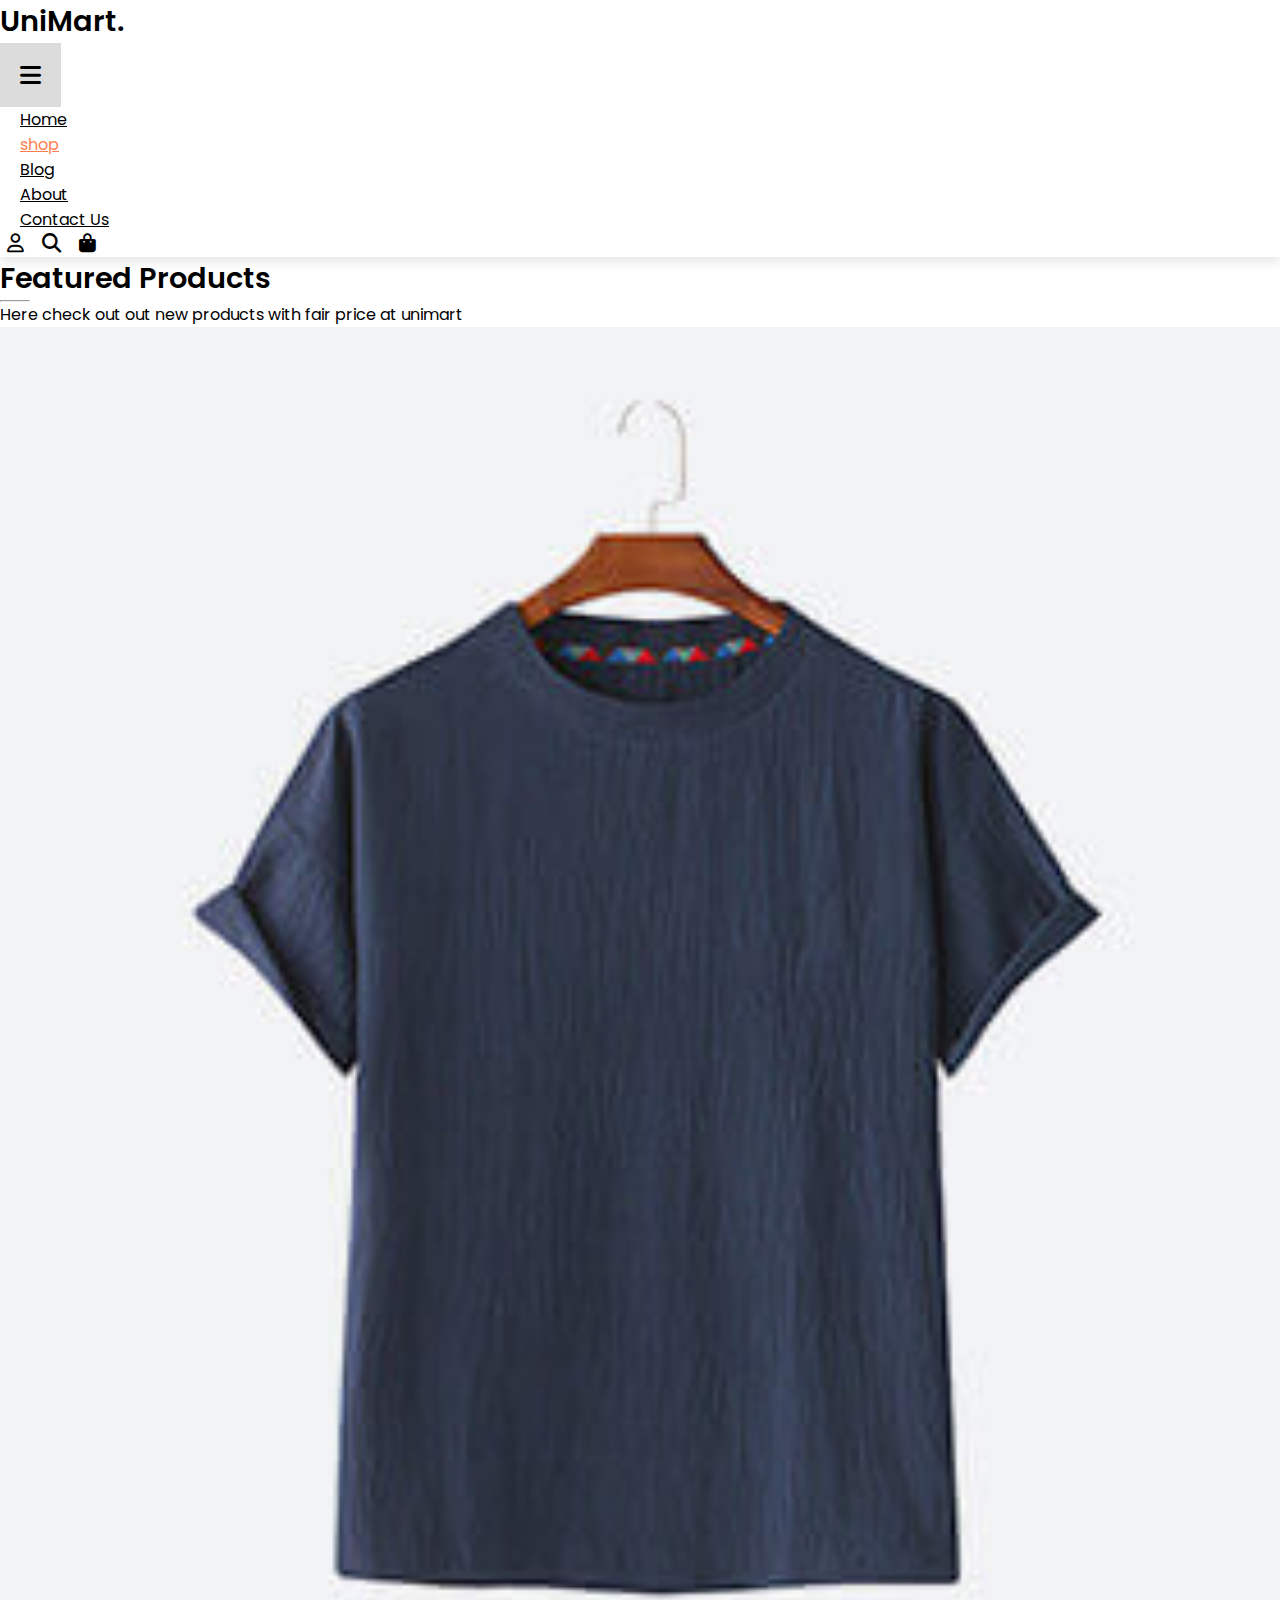
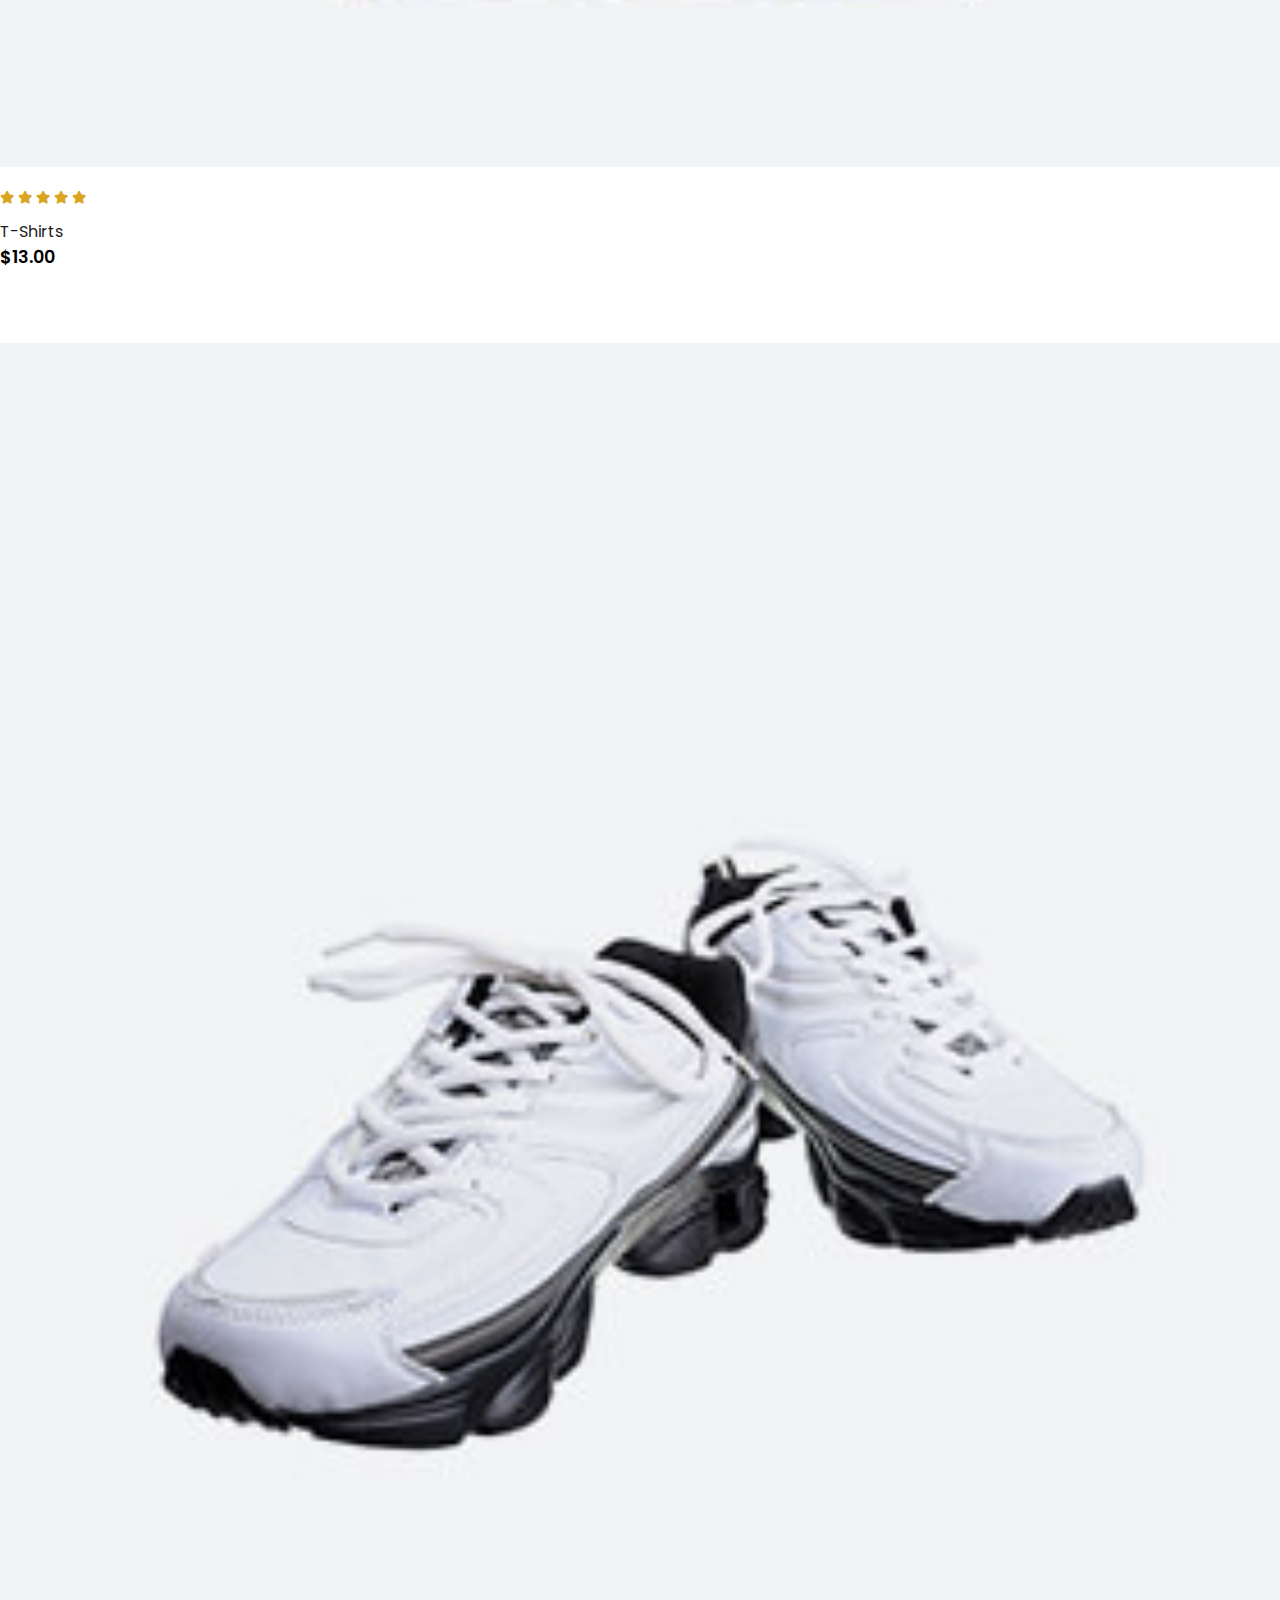
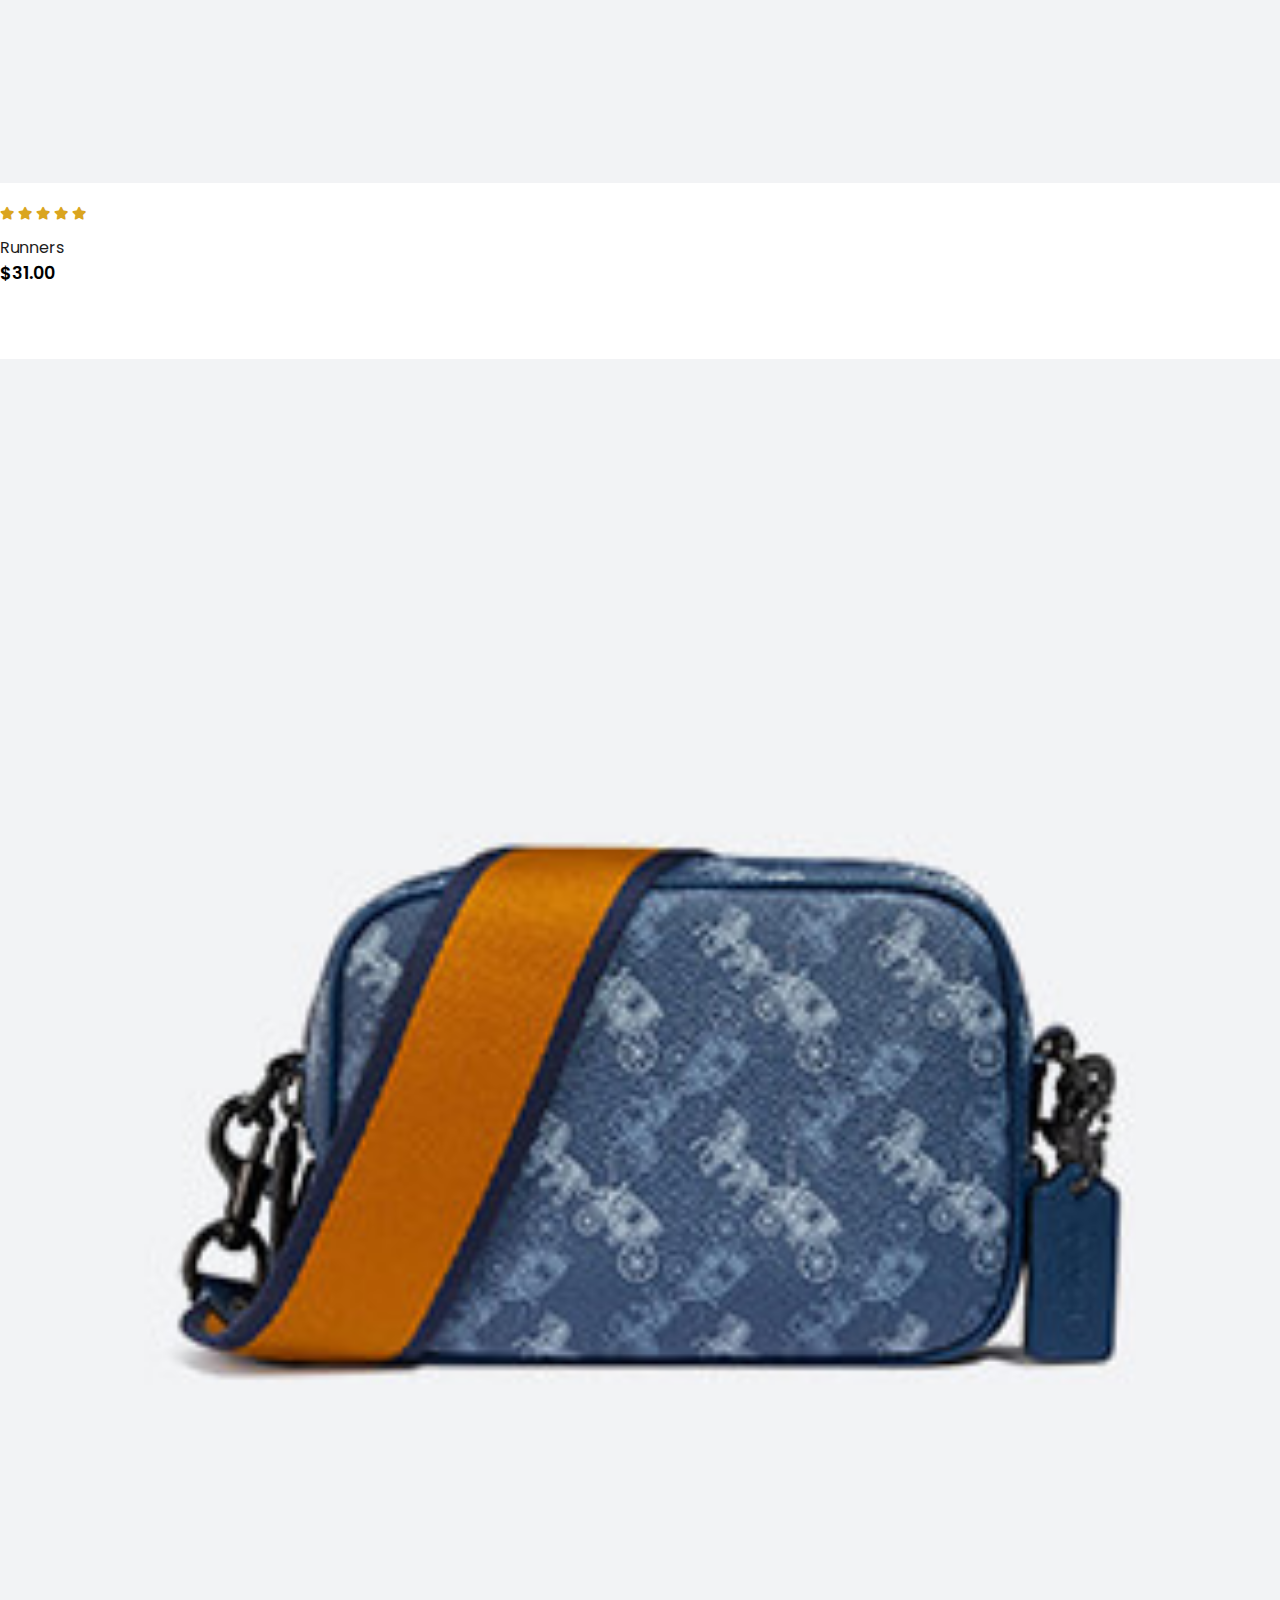
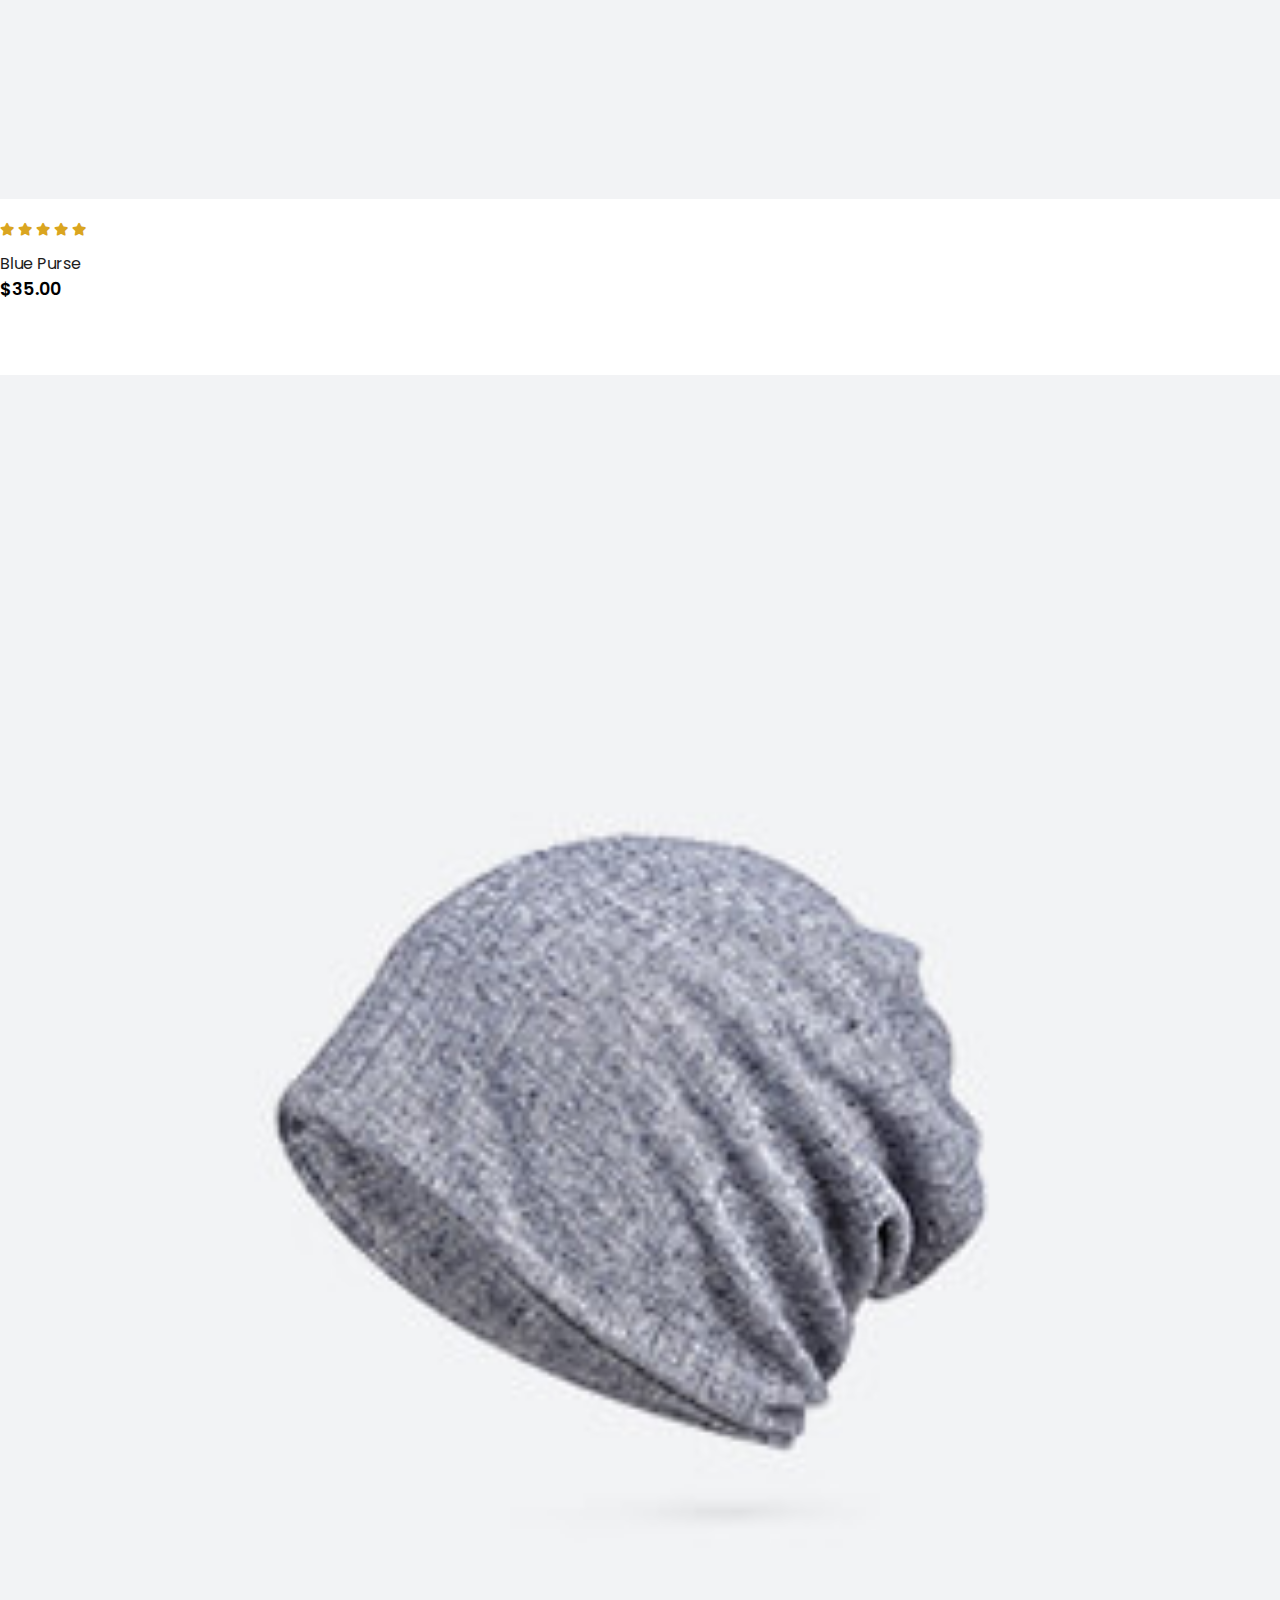
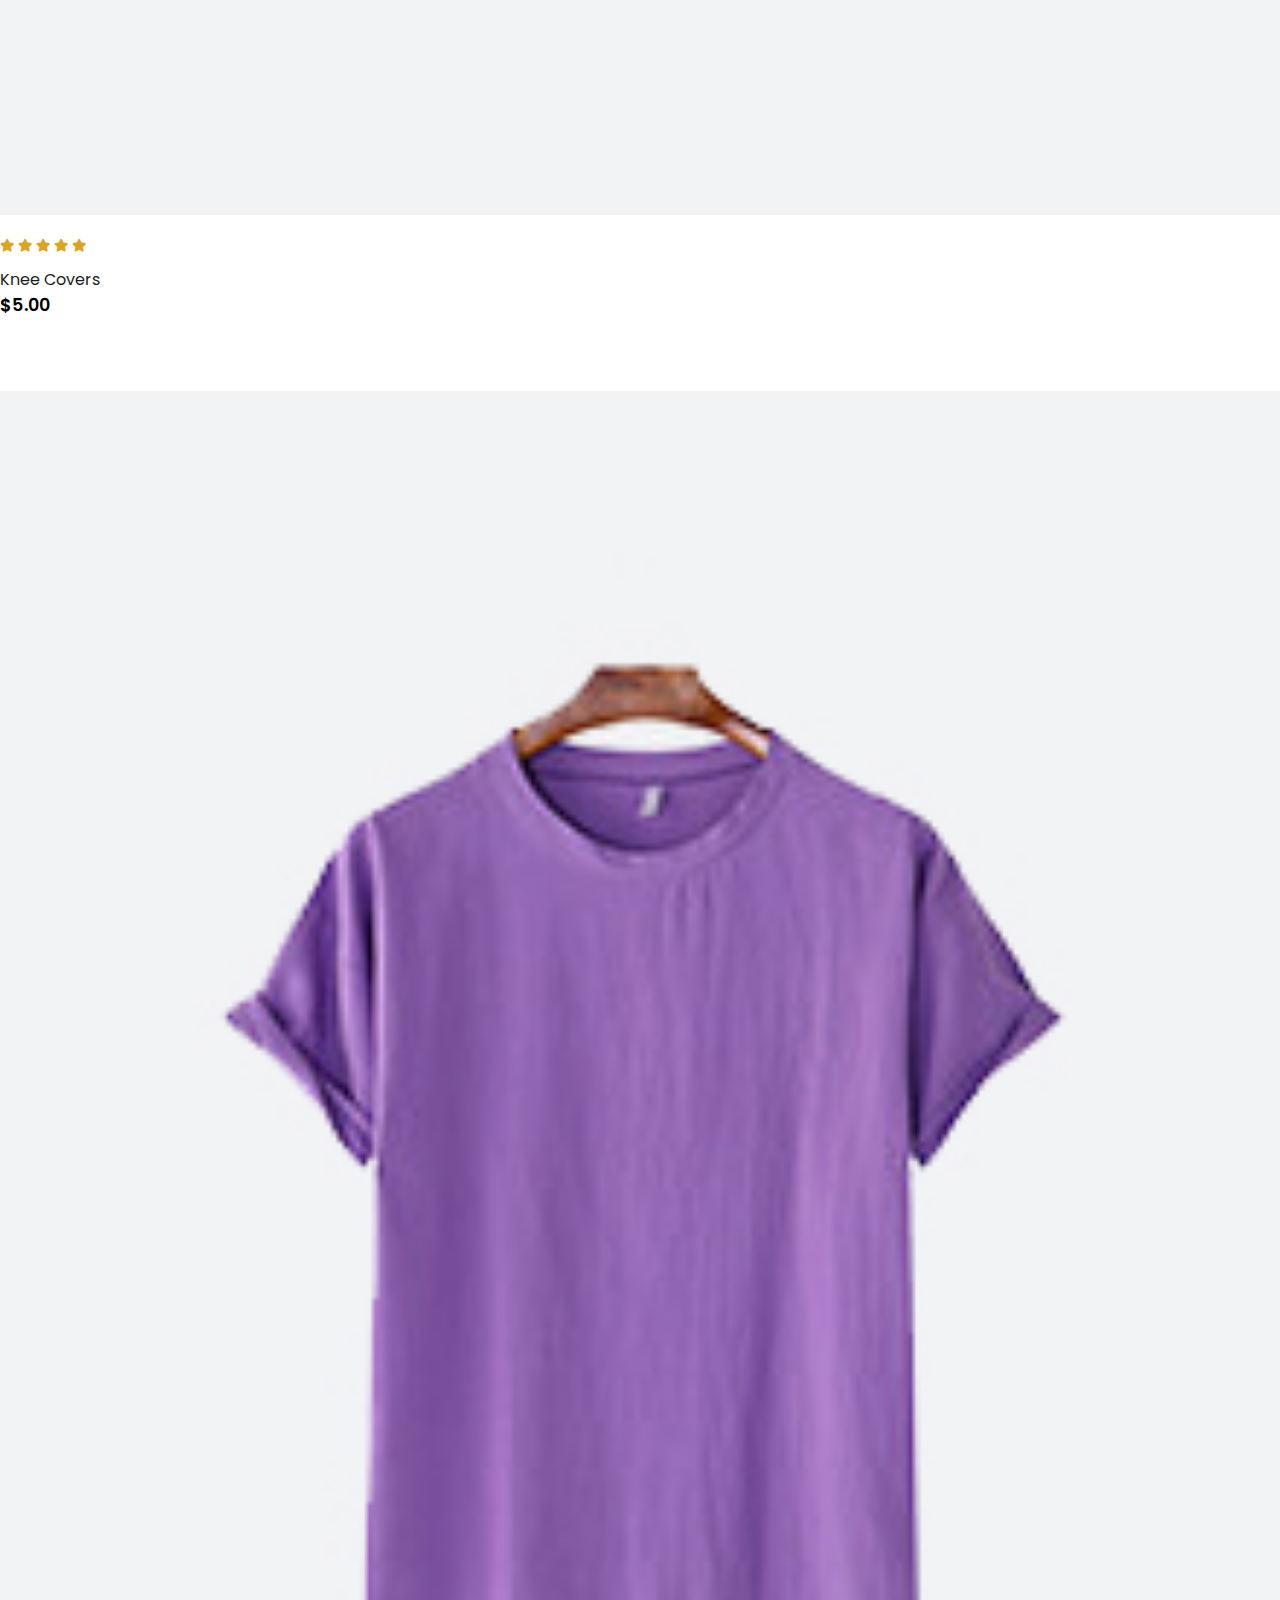
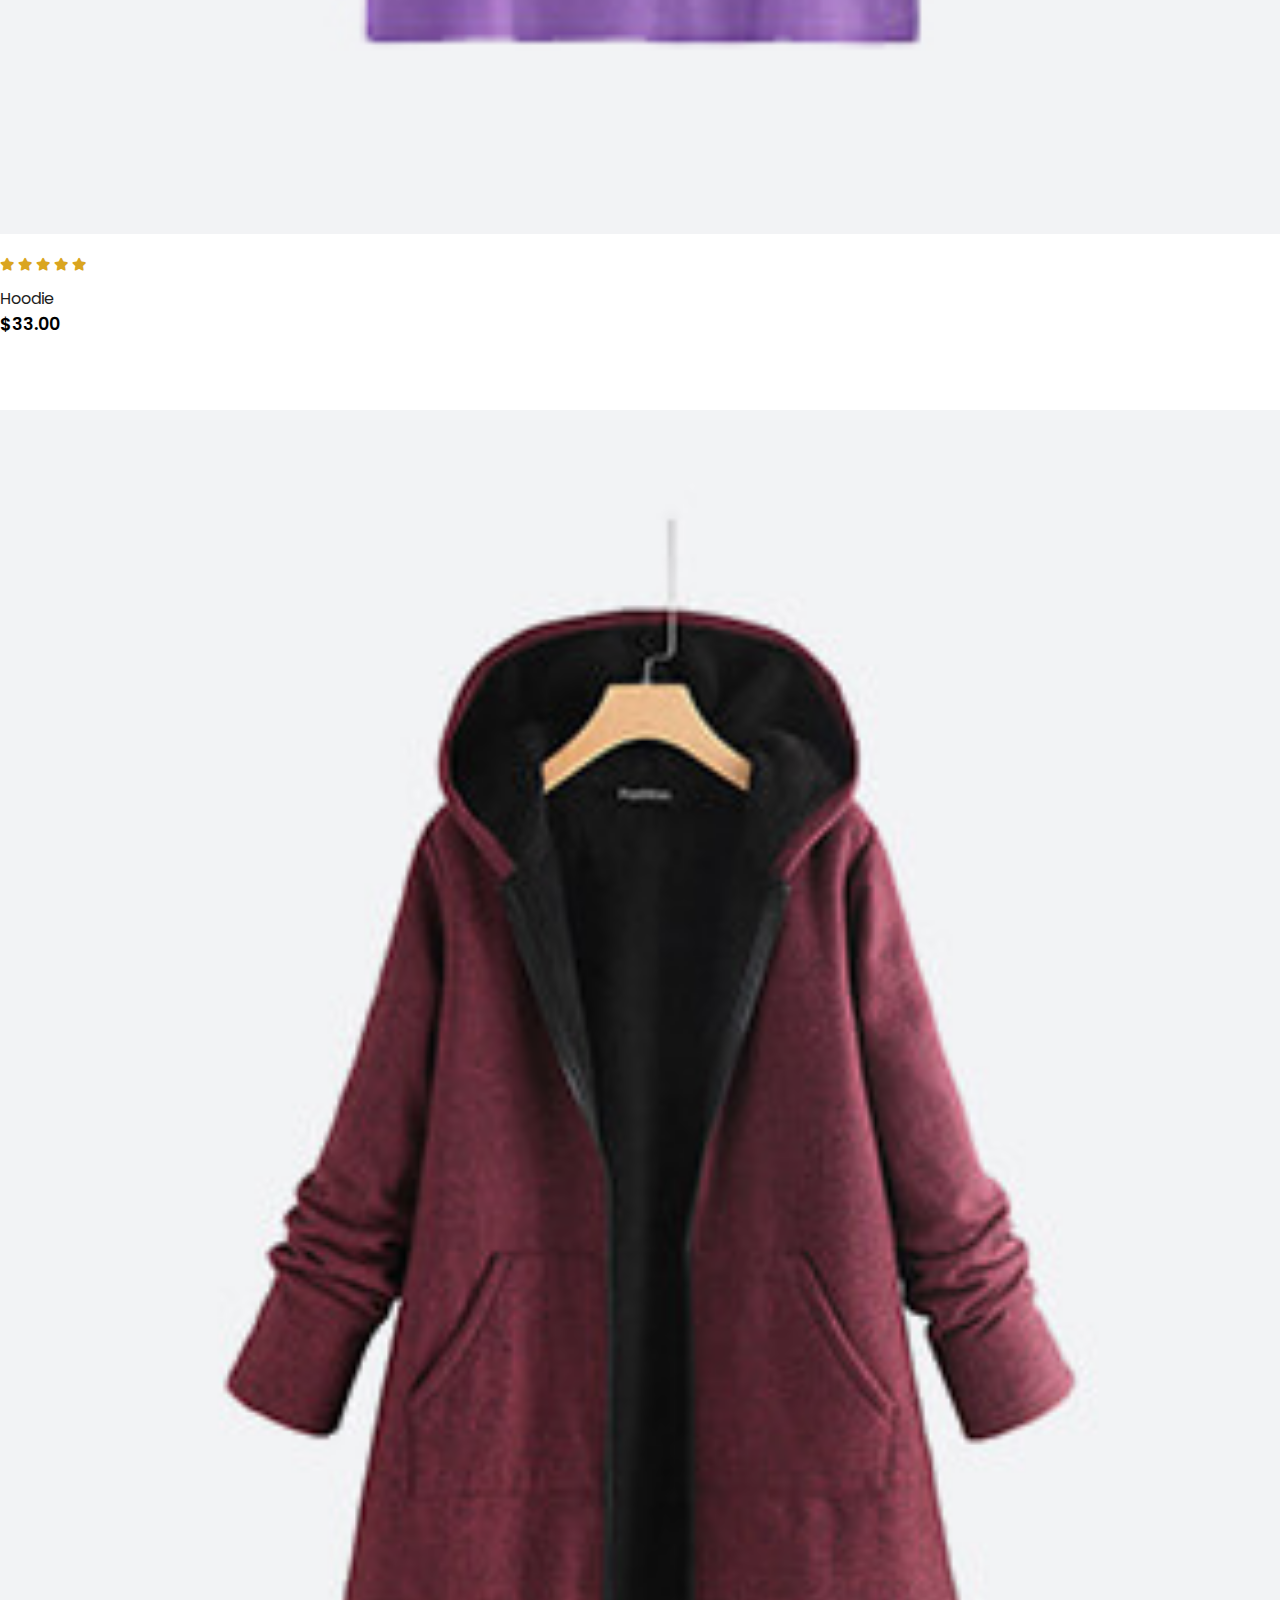
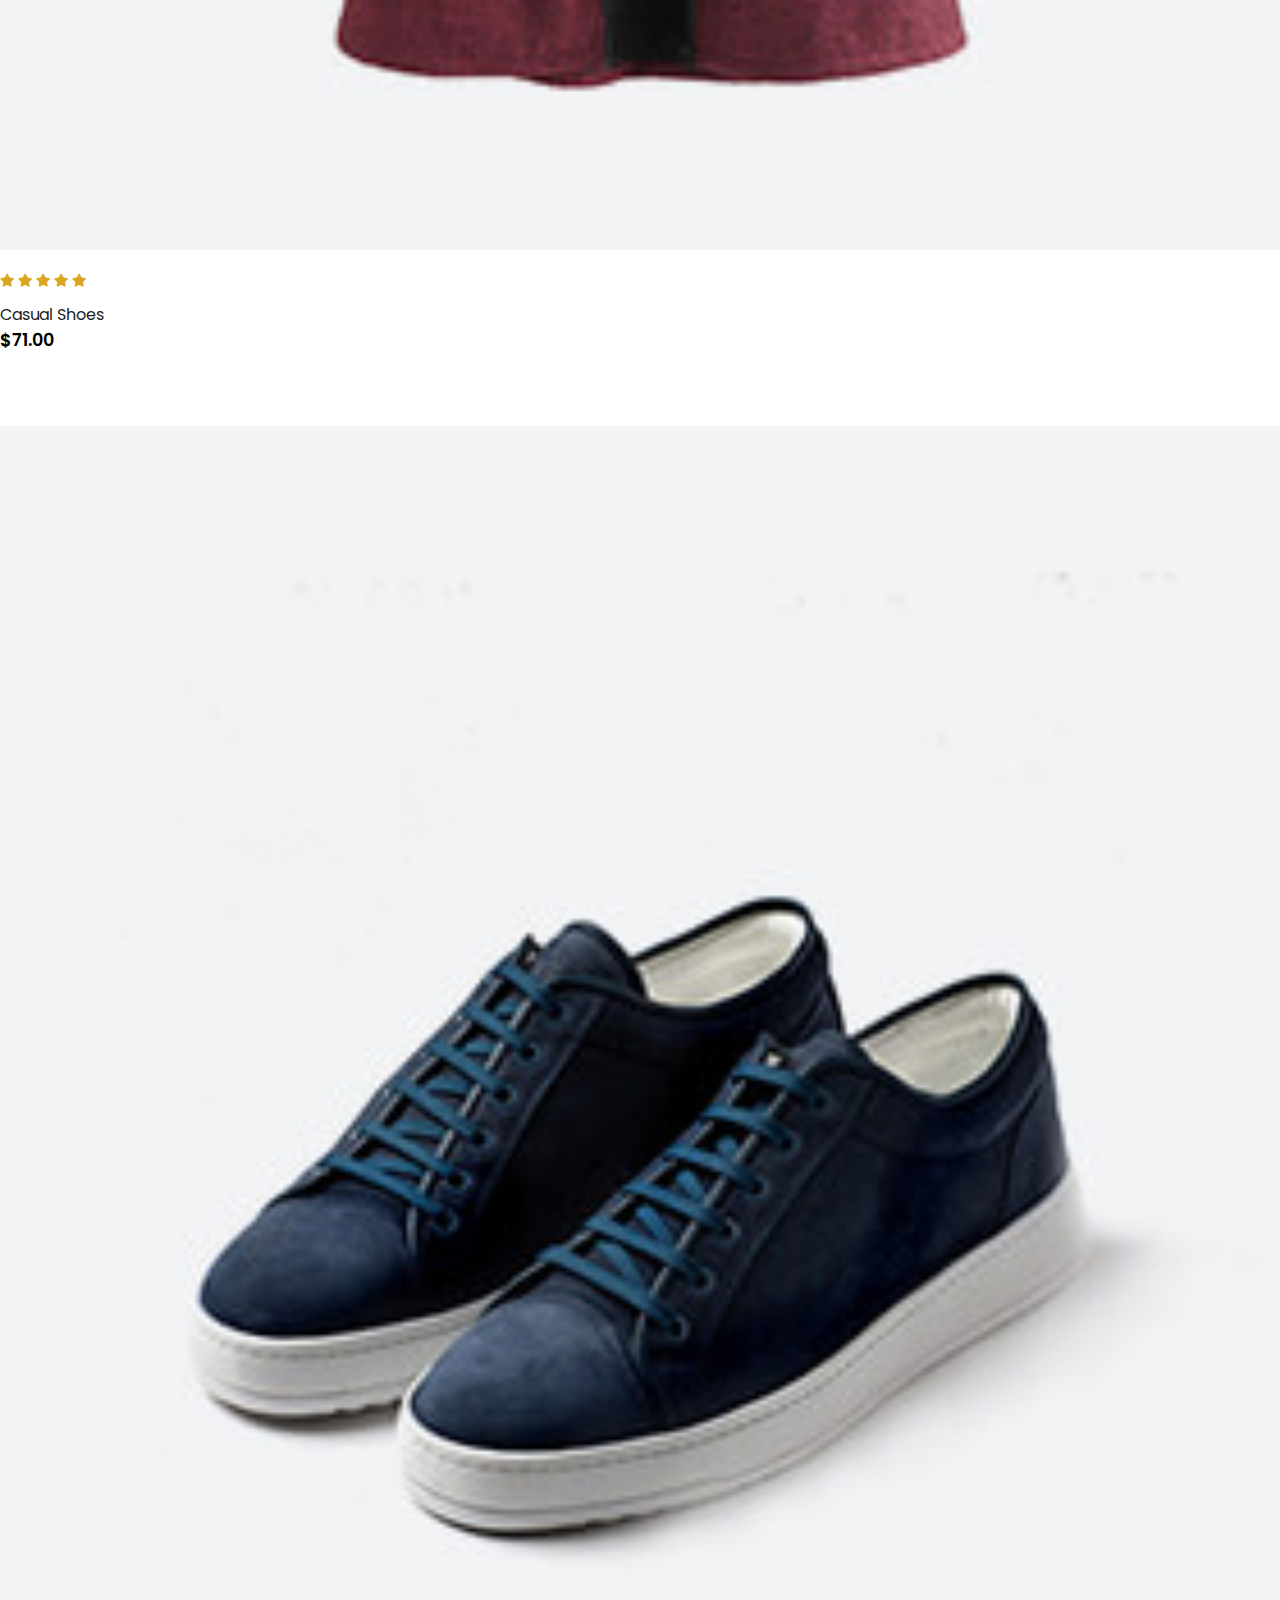
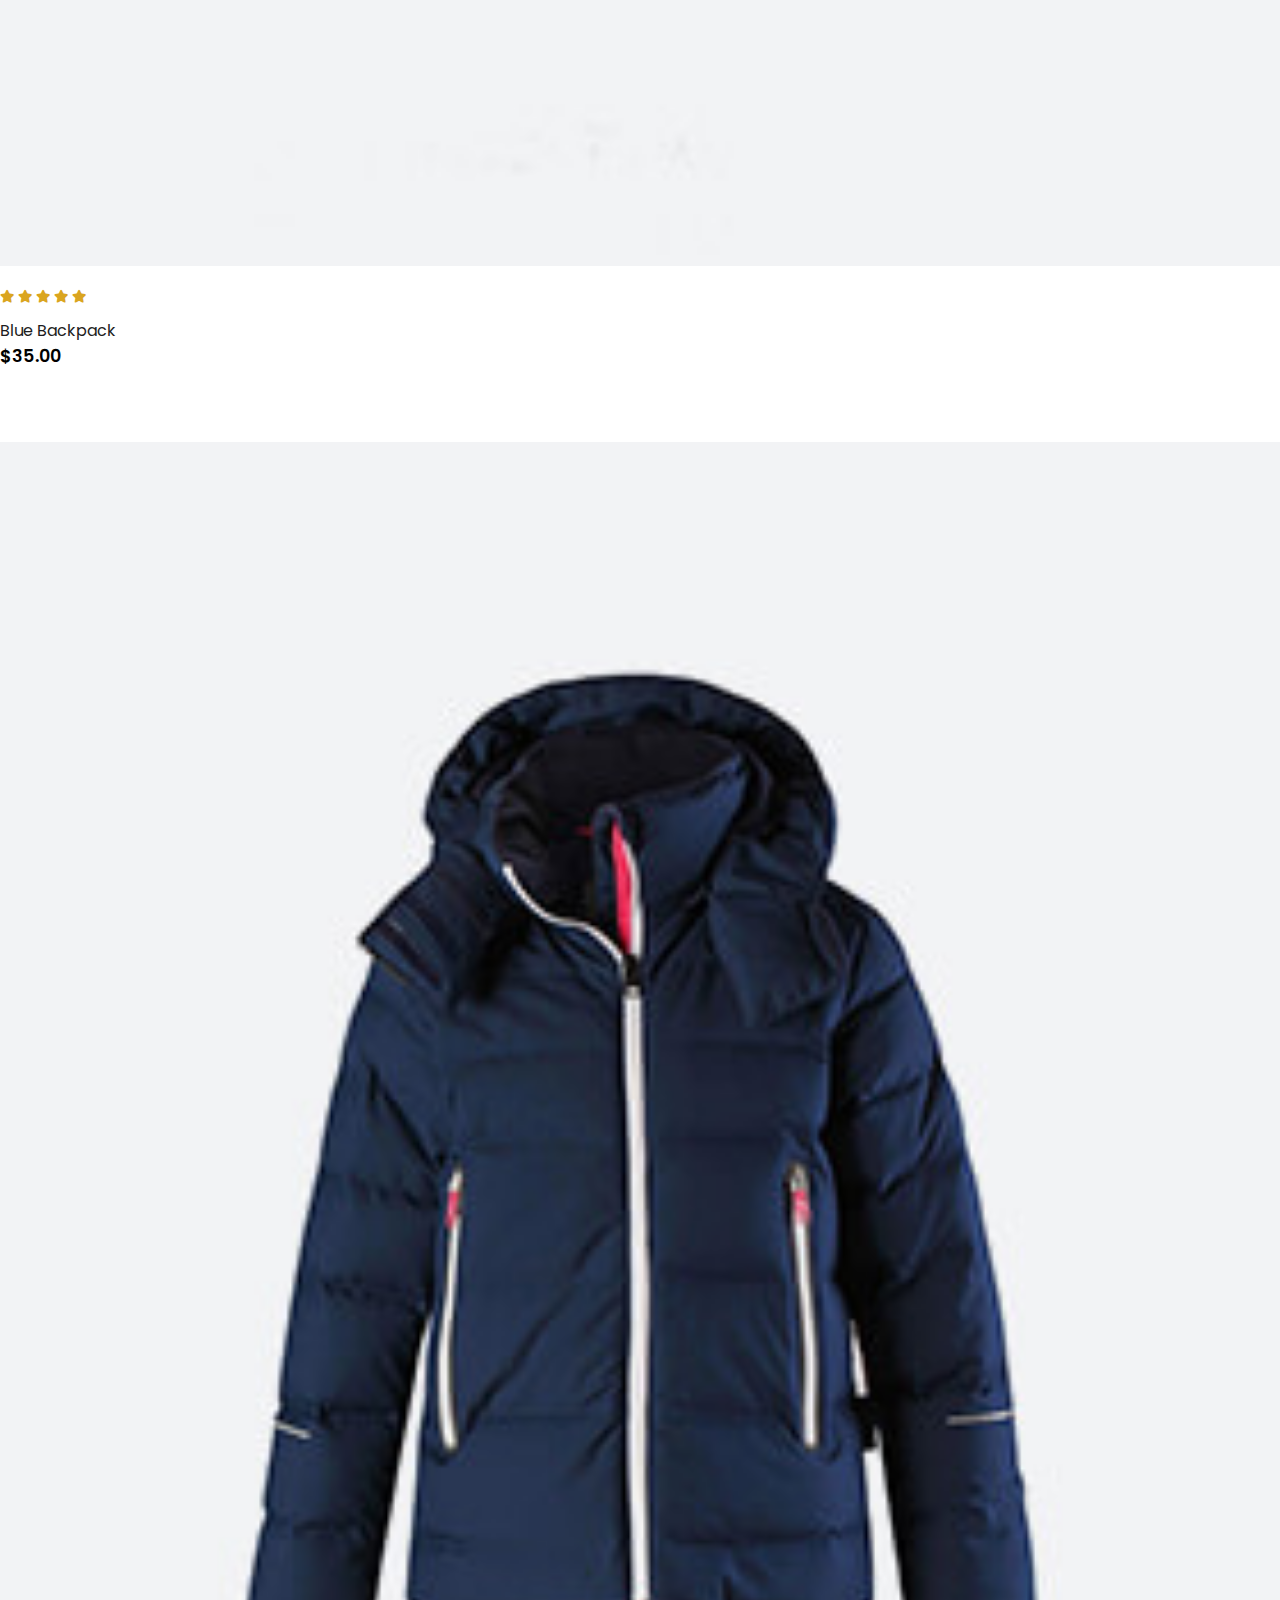
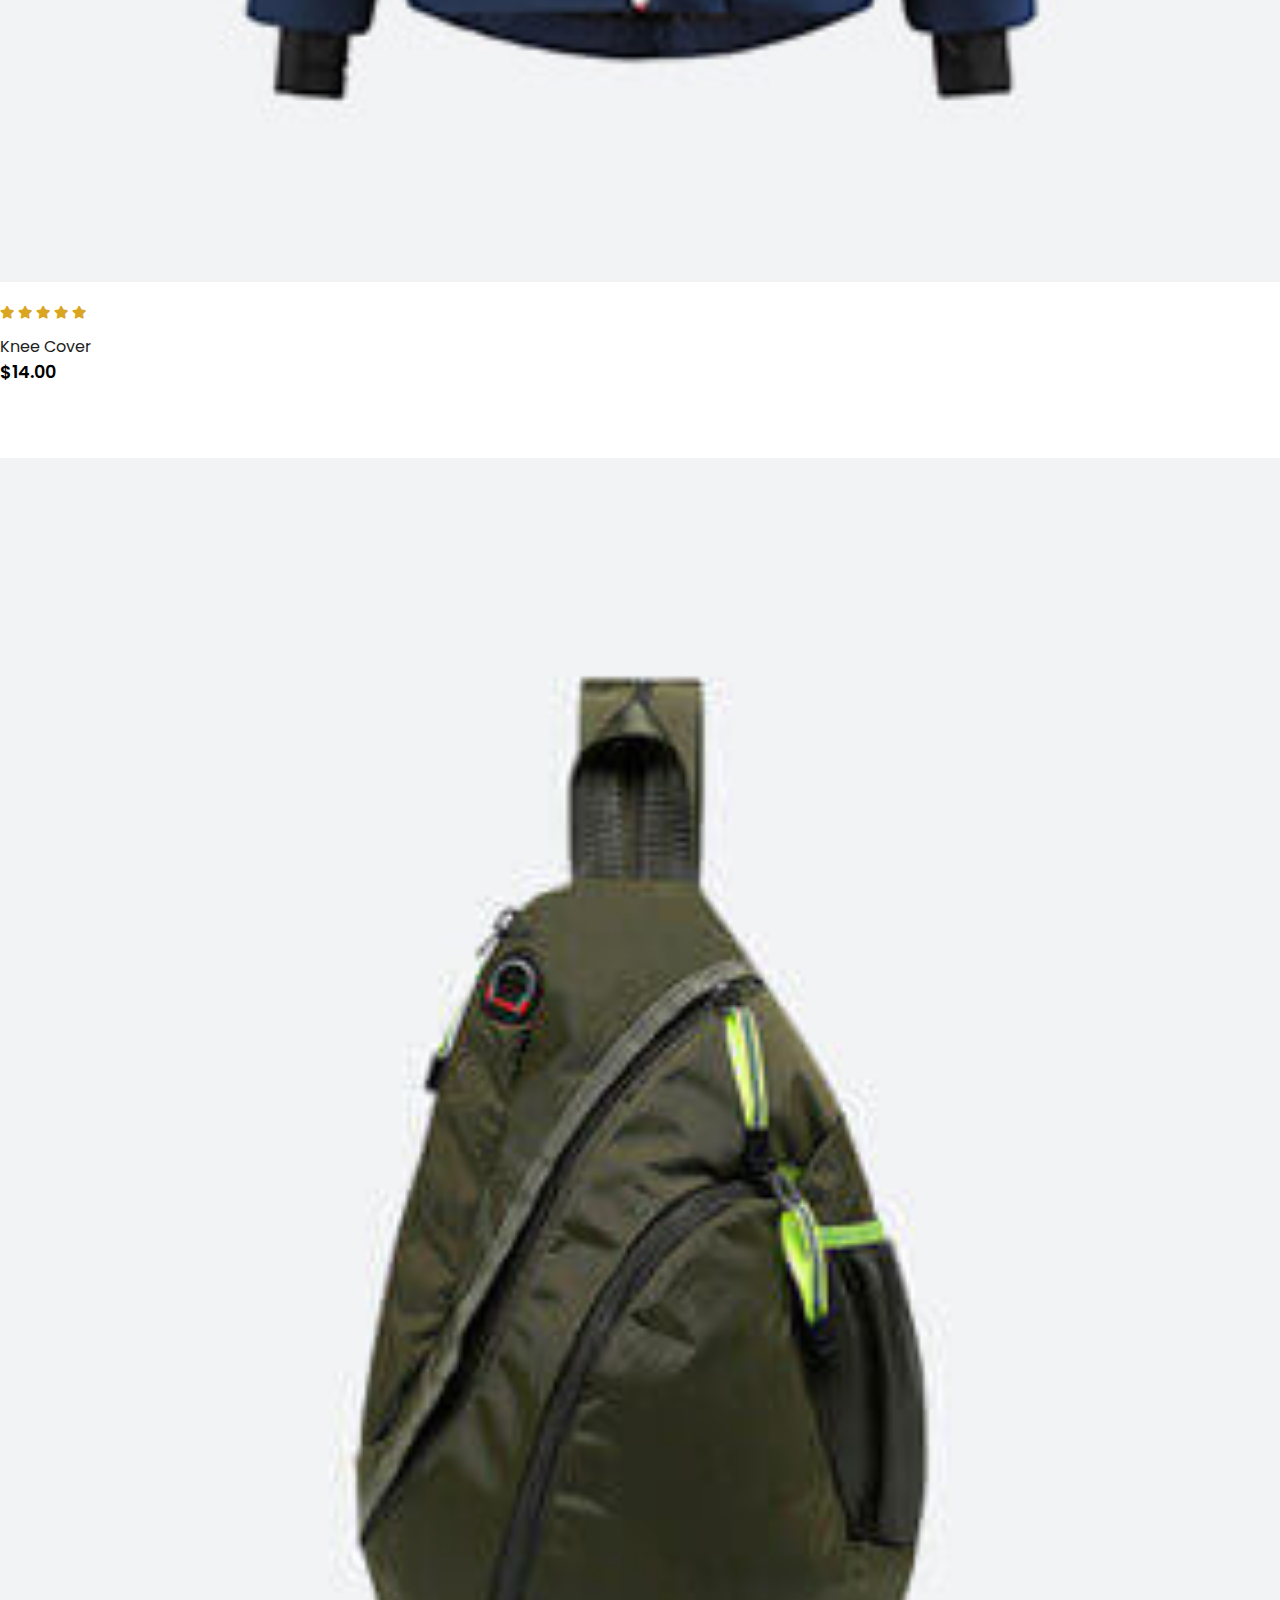
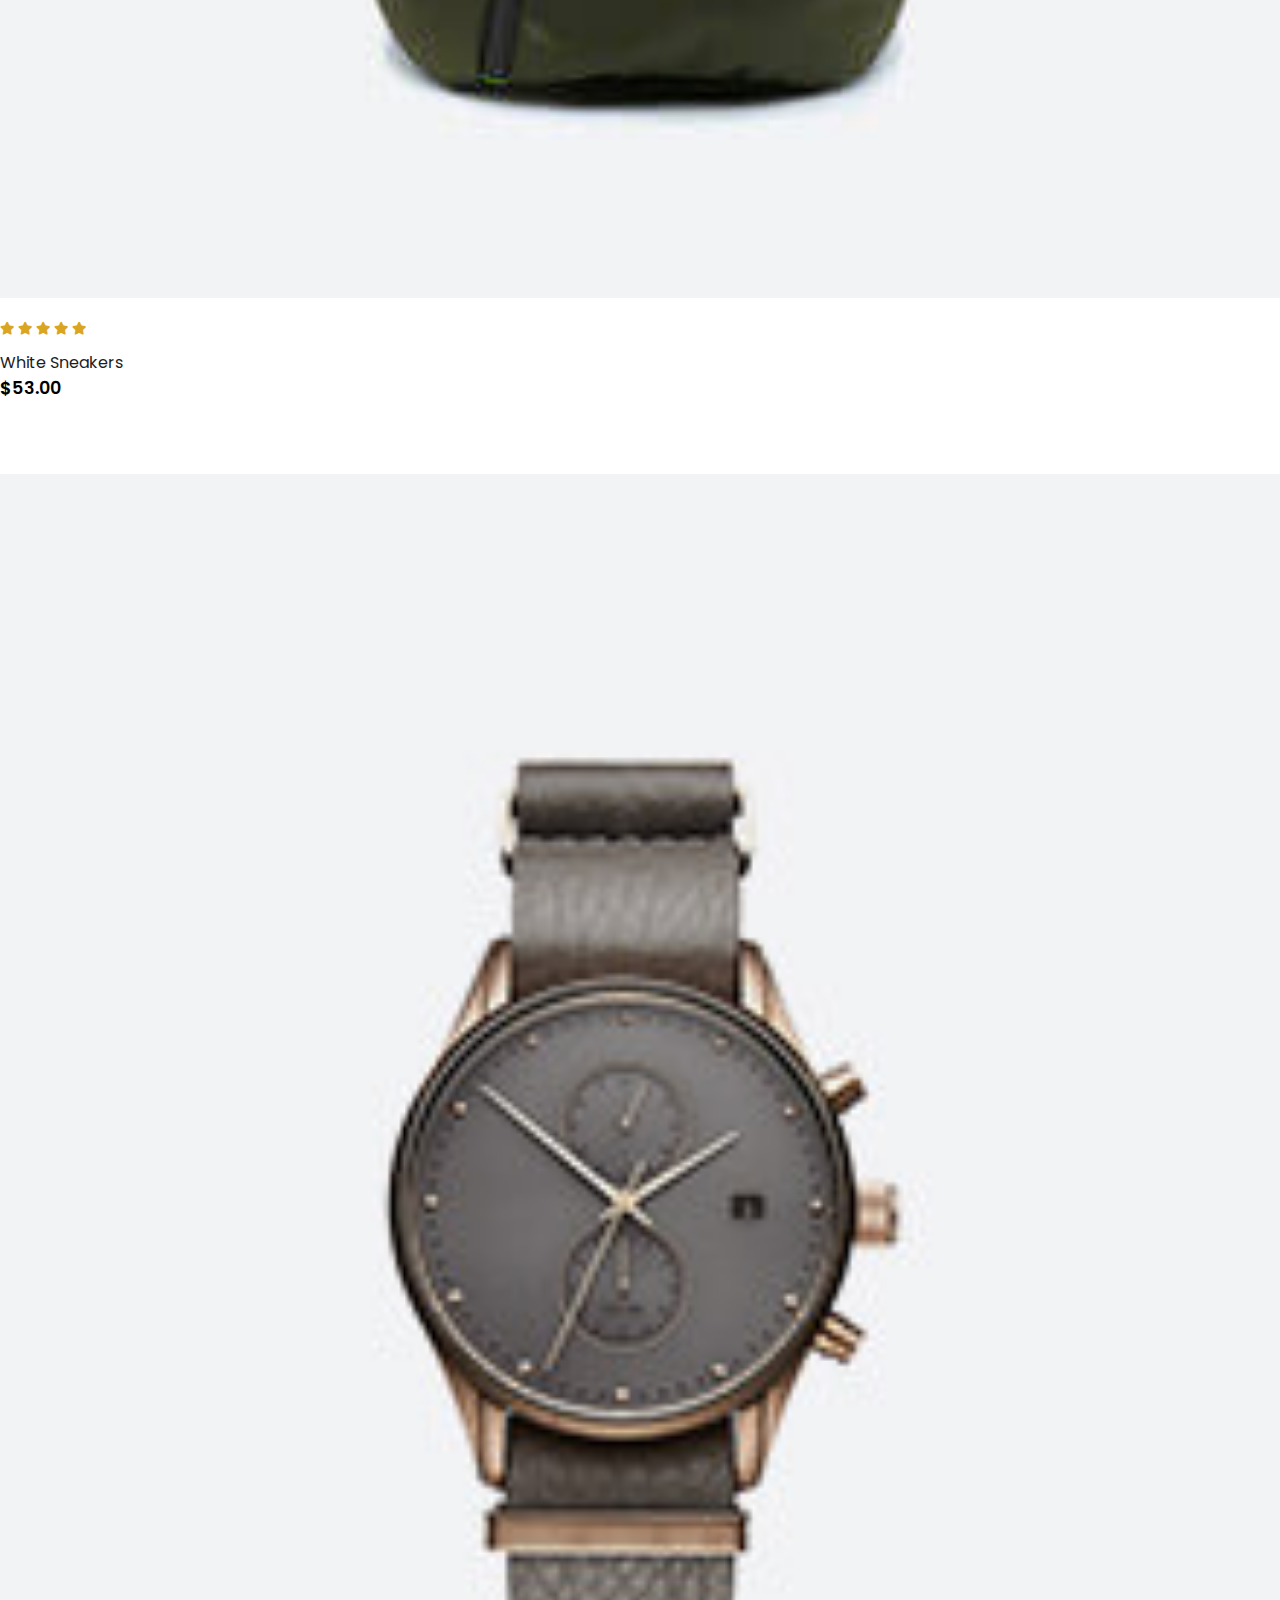
<file: shop.html>
<!DOCTYPE html>
<html lang="en">

    <head>
        <meta charset="UTF-8">
        <meta http-equiv="X-UA-Compatible" content="IE=edge">
        <meta name="viewport" content="width=device-width, initial-scale=1.0">
        <title>Shop</title>

        <link rel="stylesheet" href="https://stackpath.bootstrapcdn.com/bootstrap/4.1.3/css/bootstrap.min.css"
            integrity="sha384-MCw98/SFnGE8fJT3GXwEOngsV7Zt27NXFoaoApmYm81iuXoPkFOJwJ8ERdknLPMO" crossorigin="anonymous">

            <!-- <link href="https://cdn.jsdelivr.net/npm/bootstrap@5.1.3/dist/css/bootstrap.min.css" rel="stylesheet" integrity="sha384-1BmE4kWBq78iYhFldvKuhfTAU6auU8tT94WrHftjDbrCEXSU1oBoqyl2QvZ6jIW3" crossorigin="anonymous">
            <script src="https://cdn.jsdelivr.net/npm/bootstrap@5.1.3/dist/js/bootstrap.bundle.min.js" integrity="sha384-ka7Sk0Gln4gmtz2MlQnikT1wXgYsOg+OMhuP+IlRH9sENBO0LRn5q+8nbTov4+1p" crossorigin="anonymous"></script> -->

              
   

            <link rel="stylesheet" href="https://cdnjs.cloudflare.com/ajax/libs/font-awesome/6.4.0/css/all.min.css">

        <link rel="stylesheet" href="style.css">

        <style>
            .product img{
                width: 100%;
                height: auto;
                box-sizing: border-box;
                object-fit: cover;
            }
            #featured > div.row.mx-auto.container > nav > ul > li.page-item.active > a{
                background-color: black;
            }
            #featured > div.row.mx-auto.container > nav > ul > li:nth-child(n):hover>a{
                background-color: coral;
                color: #fff;
            }

            .pagination a{
                color: #000;
            }
        </style>
       

    <body>

        <nav class="navbar navbar-expand-lg navbar-light bg-white py-3 fixed-top">
            <div class="container">
              <!-- <img class="imgg" src="img/logo1.png" alt=""> -->
              <h2>UniMart.</h2>
              <button class="navbar-toggler" type="button" data-bs-toggle="collapse" data-bs-target="#navbarSupportedContent" aria-controls="navbarSupportedContent" aria-expanded="false" aria-label="Toggle navigation">
                <span><i id="bar" class="fa-solid fa-bars"></i></span>
              </button>
              <div class="collapse navbar-collapse" id="navbarSupportedContent">
                <ul class="navbar-nav ml-auto">
        
                  <li class="nav-item">
                    <a class="nav-link" href="index.html">Home</a>
                  </li>
                  <li class="nav-item">
                    <a class="nav-link active" href="#">shop</a>
                  </li>
                  <li class="nav-item">
                    <a class="nav-link" href="blog.html">Blog</a>
                  </li>
                  <li class="nav-item">
                    <a class="nav-link" href="about.html">About</a>
                  </li>
                  <li class="nav-item">
                    <a class="nav-link" href="contact.html">Contact Us</a>
                  </li>
                  <li class="nav-item">
                    <a href="login.html"><i class="fa-regular fa-user"></i></a>
                    <i class="fa-solid fa-magnifying-glass"></i>
                    <a href="cart.html"><i class="fa-solid fa-shopping-bag"></i></a>
                  </li>
                  
              </div>
            </div>
          </nav>

  

<!-- featured -->
          <section id="featured" class="my-5 py-5">
            <div class="container mt-5 py-5">
              <h2 class="font-weight-bold">Featured Products</h2>
              <hr>
              <p>Here check out out new products with fair price at unimart </p>
            </div>
            <div class="row mx-auto container">
              <div onclick="window.location.href='product.html';" class="product text-center col-lg-3 col-md-4 col-12">
                <img class="img-fluid mb-3"  src="img/shop/1.jpg" alt="">
                <div class="star">
                  <i class="fa-solid fa-star"></i>
                  <i class="fa-solid fa-star"></i>
                  <i class="fa-solid fa-star"></i>
                  <i class="fa-solid fa-star"></i>
                  <i class="fa-solid fa-star"></i>
                </div>
                <h5 class="p-name">T-Shirts</h5>
                <h4 class="p-price">$13.00</h4>
                <button class="buy-btn">Buy Now</button>
              </div>
              <div class="product text-center col-lg-3 col-md-4 col-12">
                <img class="img-fluid mb-3"  src="img/shop/2.jpg" alt="">
                <div class="star">
                  <i class="fa-solid fa-star"></i>
                  <i class="fa-solid fa-star"></i>
                  <i class="fa-solid fa-star"></i>
                  <i class="fa-solid fa-star"></i>
                  <i class="fa-solid fa-star"></i>
                </div>
                <h5 class="p-name">Runners</h5>
                <h4 class="p-price">$31.00</h4>
                <button class="buy-btn">Buy Now</button>
              </div>
              <div class="product text-center col-lg-3 col-md-4 col-12">
                <img class="img-fluid mb-3"  src="img/shop/3.jpg" alt="">
                <div class="star">
                  <i class="fa-solid fa-star"></i>
                  <i class="fa-solid fa-star"></i>
                  <i class="fa-solid fa-star"></i>
                  <i class="fa-solid fa-star"></i>
                  <i class="fa-solid fa-star"></i>
                </div>
                <h5 class="p-name">Blue Purse</h5>
                <h4 class="p-price">$35.00</h4>
                <button class="buy-btn">Buy Now</button>
              </div>
              <div class="product text-center col-lg-3 col-md-4 col-12">
                <img class="img-fluid mb-3"  src="img/shop/5.jpg" alt="">
                <div class="star">
                  <i class="fa-solid fa-star"></i>
                  <i class="fa-solid fa-star"></i>
                  <i class="fa-solid fa-star"></i>
                  <i class="fa-solid fa-star"></i>
                  <i class="fa-solid fa-star"></i>
                </div>
                <h5 class="p-name">Knee Covers</h5>
                <h4 class="p-price">$5.00</h4>
                <button class="buy-btn">Buy Now</button>
              </div>

              <div class="product text-center col-lg-3 col-md-4 col-12">
                <img class="img-fluid mb-3"  src="img/shop/16.jpg" alt="">
                <div class="star">
                  <i class="fa-solid fa-star"></i>
                  <i class="fa-solid fa-star"></i>
                  <i class="fa-solid fa-star"></i>
                  <i class="fa-solid fa-star"></i>
                  <i class="fa-solid fa-star"></i>
                </div>
                <h5 class="p-name">Hoodie</h5>
                <h4 class="p-price">$33.00</h4>
                <button class="buy-btn">Buy Now</button>
              </div>
              <div class="product text-center col-lg-3 col-md-4 col-12">
                <img class="img-fluid mb-3"  src="img/shop/6.jpg" alt="">
                <div class="star">
                  <i class="fa-solid fa-star"></i>
                  <i class="fa-solid fa-star"></i>
                  <i class="fa-solid fa-star"></i>
                  <i class="fa-solid fa-star"></i>
                  <i class="fa-solid fa-star"></i>
                </div>
                <h5 class="p-name">Casual Shoes</h5>
                <h4 class="p-price">$71.00</h4>
                <button class="buy-btn">Buy Now</button>
              </div>
              <div class="product text-center col-lg-3 col-md-4 col-12">
                <img class="img-fluid mb-3"  src="img/shop/7.jpg" alt="">
                <div class="star">
                  <i class="fa-solid fa-star"></i>
                  <i class="fa-solid fa-star"></i>
                  <i class="fa-solid fa-star"></i>
                  <i class="fa-solid fa-star"></i>
                  <i class="fa-solid fa-star"></i>
                </div>
                <h5 class="p-name">Blue Backpack</h5>
                <h4 class="p-price">$35.00</h4>
                <button class="buy-btn">Buy Now</button>
              </div>
              <div class="product text-center col-lg-3 col-md-4 col-12">
                <img class="img-fluid mb-3"  src="img/shop/8.jpg" alt="">
                <div class="star">
                  <i class="fa-solid fa-star"></i>
                  <i class="fa-solid fa-star"></i>
                  <i class="fa-solid fa-star"></i>
                  <i class="fa-solid fa-star"></i>
                  <i class="fa-solid fa-star"></i>
                </div>
                <h5 class="p-name">Knee Cover</h5>
                <h4 class="p-price">$14.00</h4>
                <button class="buy-btn">Buy Now</button>
              </div>

              <div class="product text-center col-lg-3 col-md-4 col-12">
                <img class="img-fluid mb-3"  src="img/shop/9.jpg" alt="">
                <div class="star">
                  <i class="fa-solid fa-star"></i>
                  <i class="fa-solid fa-star"></i>
                  <i class="fa-solid fa-star"></i>
                  <i class="fa-solid fa-star"></i>
                  <i class="fa-solid fa-star"></i>
                </div>
                <h5 class="p-name">White Sneakers</h5>
                <h4 class="p-price">$53.00</h4>
                <button class="buy-btn">Buy Now</button>
              </div>
              <div class="product text-center col-lg-3 col-md-4 col-12">
                <img class="img-fluid mb-3"  src="img/shop/10.jpg" alt="">
                <div class="star">
                  <i class="fa-solid fa-star"></i>
                  <i class="fa-solid fa-star"></i>
                  <i class="fa-solid fa-star"></i>
                  <i class="fa-solid fa-star"></i>
                  <i class="fa-solid fa-star"></i>
                </div>
                <h5 class="p-name">Casual Shoes</h5>
                <h4 class="p-price">$71.00</h4>
                <button class="buy-btn">Buy Now</button>
              </div>
              <div class="product text-center col-lg-3 col-md-4 col-12">
                <img class="img-fluid mb-3"  src="img/shop/11.jpg" alt="">
                <div class="star">
                  <i class="fa-solid fa-star"></i>
                  <i class="fa-solid fa-star"></i>
                  <i class="fa-solid fa-star"></i>
                  <i class="fa-solid fa-star"></i>
                  <i class="fa-solid fa-star"></i>
                </div>
                <h5 class="p-name">Blue Backpack</h5>
                <h4 class="p-price">$35.00</h4>
                <button class="buy-btn">Buy Now</button>
              </div>
              <div class="product text-center col-lg-3 col-md-4 col-12">
                <img class="img-fluid mb-3"  src="img/shop/12.jpg" alt="">
                <div class="star">
                  <i class="fa-solid fa-star"></i>
                  <i class="fa-solid fa-star"></i>
                  <i class="fa-solid fa-star"></i>
                  <i class="fa-solid fa-star"></i>
                  <i class="fa-solid fa-star"></i>
                </div>
                <h5 class="p-name">Knee Cover</h5>
                <h4 class="p-price">$14.00</h4>
                <button class="buy-btn">Buy Now</button>
              </div>

        

              <div class="product text-center col-lg-3 col-md-4 col-12">
                <img class="img-fluid mb-3"  src="img/shop/17.jpg" alt="">
                <div class="star">
                  <i class="fa-solid fa-star"></i>
                  <i class="fa-solid fa-star"></i>
                  <i class="fa-solid fa-star"></i>
                  <i class="fa-solid fa-star"></i>
                  <i class="fa-solid fa-star"></i>
                </div>
                <h5 class="p-name">White Sneakers</h5>
                <h4 class="p-price">$53.00</h4>
                <button class="buy-btn">Buy Now</button>
              </div>
              
              <div class="product text-center col-lg-3 col-md-4 col-12">
                <img class="img-fluid mb-3"  src="img/shop/18.jpg" alt="">
                <div class="star">
                  <i class="fa-solid fa-star"></i>
                  <i class="fa-solid fa-star"></i>
                  <i class="fa-solid fa-star"></i>
                  <i class="fa-solid fa-star"></i>
                  <i class="fa-solid fa-star"></i>
                </div>
                <h5 class="p-name">Casual Shoes</h5>
                <h4 class="p-price">$71.00</h4>
                <button class="buy-btn">Buy Now</button>
              </div>
              <div class="product text-center col-lg-3 col-md-4 col-12">
                <img class="img-fluid mb-3"  src="img/shop/19.jpg" alt="">
                <div class="star">
                  <i class="fa-solid fa-star"></i>
                  <i class="fa-solid fa-star"></i>
                  <i class="fa-solid fa-star"></i>
                  <i class="fa-solid fa-star"></i>
                  <i class="fa-solid fa-star"></i>
                </div>
                <h5 class="p-name">Blue Backpack</h5>
                <h4 class="p-price">$35.00</h4>
                <button class="buy-btn">Buy Now</button>
              </div>
              <div class="product text-center col-lg-3 col-md-4 col-12">
                <img class="img-fluid mb-3"  src="img/shop/20.jpg" alt="">
                <div class="star">
                  <i class="fa-solid fa-star"></i>
                  <i class="fa-solid fa-star"></i>
                  <i class="fa-solid fa-star"></i>
                  <i class="fa-solid fa-star"></i>
                  <i class="fa-solid fa-star"></i>
                </div>
                <h5 class="p-name">Knee Cover</h5>
                <h4 class="p-price">$14.00</h4>
                <button class="buy-btn">Buy Now</button>
              </div>

              <nav aria-label="...">
                <ul class="pagination mt-5">
                  <li class="page-item disabled">
                    <a class="page-link" href="#" tabindex="-1" aria-disabled="true">Previous</a>
                  </li>
                  <li class="page-item active"><a class="page-link" href="#">1</a></li>
                  <li class="page-item " aria-current="page">
                    <a class="page-link" href="#">2</a>
                  </li>
                  <li class="page-item"><a class="page-link" href="#">3</a></li>
                  <li class="page-item">
                    <a class="page-link" href="#">Next</a>
                  </li>
                </ul>
              </nav>

             
            </div>
    
          </section>

          <footer class="mt-5 py-5">
            <div class="row container mx-auto pt-5">
              <div class="footer-one col-lg-3 col-md-6 col-12">
                <p>Explore our collection and get in touch with us for any questions or style advice. 
                  We're always here to help.</p>
              </div>
    
              <div class="footer-one col-lg-3 col-md-6 col-12 mb-3">
              <h5 class="pb-2">Featured</h5>
              <ul class="text-uppercase list-unstyled">
                <li><a href="#">Men</a></li>
                <li><a href="#">Women</a></li>
                <li><a href="#">Girls</a></li>
                <li><a href="#">boys</a></li>
                <li><a href="#">New Arrivals</a></li>
                <li><a href="#">Shoes</a></li>
                <li><a href="#">clothes</a></li>
              </ul>
              </div>
    
              <div class="footer-one col-lg-3 col-md-6 col-12 mb-3">
                <h5 class="pb-2">Contact Us</h5>
                <div>
                  <h6 class="text-uppercase">address</h6>
                  <p>123 STREET, CITY, PAKISTAN</p>
                </div>
                <div>
                  <h6 class="text-uppercase">Phone</h6>
                  <p>+92 330 9268229</p>
                </div>
                <div>
                  <h6 class="text-uppercase">Email</h6>
                  <p>syedaqibalishah055@gmail.com</p>
                </div>
                </div>
    
                
              <div class="col-lg-3 col-md-6 col-12">
                <h5 class="pb-2">Instagram</h5>
                <div class="row">
                  <img class="img-fluid w-25 h-100 m-2" src="img/insta/1.jpg" alt="">
                  <img class="img-fluid w-25 h-100 m-2" src="img/insta/2.jpg" alt="">
                  <img class="img-fluid w-25 h-100 m-2" src="img/insta/3.jpg" alt="">
                  <img class="img-fluid w-25 h-100 m-2" src="img/insta/4.jpg" alt="">
                  <img class="img-fluid w-25 h-100 m-2" src="img/insta/5.jpg" alt="">
                </div>
                </div>
    
            </div>
    
            <div class="copyright mt-5">
              <div class="row container mx-auto">
                <div class="col-lg-3 col-md-6 col-12 mb-4">
                  <img src="img/payment.png" alt="">
                </div>
    
                <div class="col-lg-4 col-md-6 col-12 text-nowrap mb-2">
                  <p>unimart eCommerce @ 2023. All Rights Reserved</p>
                </div>
    
                <div class="col-lg-4 col-md-6 col-12 container">
                  <a href="#"><i class="fa-brands fa-facebook"></i></a>
                  <a href="#"><i class="fa-brands fa-twitter"></i></a>
                  <a href="#"><i class="fa-brands fa-instagram"></i></a>
                  <a href="#"><i class="fa-brands fa-linkedin"></i></a>
                </div>
    
              </div>
            </div>
          </footer>

              <!-- <script src="https://cdn.jsdelivr.net/npm/@popperjs/core@2.10.2/dist/umd/popper.min.js" integrity="sha384-7+zCNj/IqJ95wo16oMtfsKbZ9ccEh31eOz1HGyDuCQ6wgnyJNSYdrPa03rtR1zdB" crossorigin="anonymous"></script>
      <script src="https://cdn.jsdelivr.net/npm/bootstrap@5.1.3/dist/js/bootstrap.min.js" integrity="sha384-QJHtvGhmr9XOIpI6YVutG+2QOK9T+ZnN4kzFN1RtK3zEFEIsxhlmWl5/YESvpZ13" crossorigin="anonymous"></script> -->
      <script src="script.js"></script>

    
      
      <script src="https://cdn.jsdelivr.net/npm/@popperjs/core@2.9.2/dist/umd/popper.min.js" integrity="sha384-IQsoLXl5PILFhosVNubq5LC7Qb9DXgDA9i+tQ8Zj3iwWAwPtgFTxbJ8NT4GN1R8p" crossorigin="anonymous"></script>
      <script src="https://cdn.jsdelivr.net/npm/bootstrap@5.0.2/dist/js/bootstrap.min.js" integrity="sha384-cVKIPhGWiC2Al4u+LWgxfKTRIcfu0JTxR+EQDz/bgldoEyl4H0zUF0QKbrJ0EcQF" crossorigin="anonymous"></script>
    </body>

</html>
</file>
<file: style.css>
@import url("https://fonts.googleapis.com/css2?family=Poppins:wght@100;200;300;400;500;600;700;800;900&display=swap");

@import url('https://fonts.googleapis.com/css2?family=Roboto:wght@100;300;400;500;700&display=swap');

* {
  margin: 0;
  padding: 0;
  box-sizing: border-box;
}

body {
  font-family: "Poppins", sans-serif;
}

h1 {
  font-size: 2.5rem;
  font-weight: 700;
}

h2 {
  font-size: 1.8rem;
  font-weight: 600;
}

h3 {
  font-size: 1.4rem;
  font-weight: 800;
}

h4 {
  font-size: 1.1rem;
  font-weight: 600;
}

h5 {
  font-size: 1rem;
  font-weight: 400;
  color: #1d1d1d;
}

h6 {
  color: #d8d8d8;
}

button{
  font-size: 0.8rem;
  font-weight: 700;
  outline: none;
  border: none;
  background-color: gainsboro;
  color: black;
  padding: 13px;
  cursor: pointer;
  text-transform: uppercase;
  transition: 0.3s ease;
}

button:hover
{
  background-color: burlywood;
}

hr {
  width: 30px;
  height: 2px;
  background-color: #fb774b;
}

.star{
  padding: 10px 0;
}

.star i {
  font-size: 0.8rem;
  color: goldenrod;
}

.navbar{
  font-size: 16px;
  top: 0;
  left: 0;
  box-shadow: 0 5px 10px rgba(0,0,0,0.1);
}

/* .imgg{
  height: 145px;
  width: 60px;
} */


.navbar-light .navbar-nav .nav-link{
  padding: 0 20px;
  color: black;
  transition: 0.3s ease;
}

.navbar-light .navbar-nav .nav-link:hover,
.navbar i:hover,
.navbar-light .navbar-nav .nav-link.active,
.navbar i:active {
  color: coral;
}


.navbar i{
  font-size: 1.2rem;
  padding: 0 7px;
  cursor: pointer;
  /* font-weight: 500; */
  transition: 0.3s ease;
}

#bar
{
  font-size: 1.5rem;
  padding: 7px;
  cursor: pointer;
  /* font-weight: 50; */
  transition: 0.3s ease;
  color: black;
}

#bar:hover,
#bar:active
{
  color: #fff;
}

@media only screen and (max-width:991px){
  body> nav > div > button:hover,
  body> nav > div > button:focus{
    background-color: #fb774b;
  }

  body> nav > div > button:hover #bar,
body> nav > div > button:focus #bar{
  color: white;
}

#navbarSupportedContent > ul{
  margin: 1rem;
  justify-content: flex-end;
  align-items: flex-end;
  text-align: right;
}

#navbarSupportedContent > ul > li:nth-child(n) > a{
  padding: 10px 0;

}

}

/* Mobile nav */

.navbar-light .navbar-toggler
{
  border: none;
  outline: none;
}

#home
{
  background-image: url("img/back2.jpg");
  width: 100%;
  height: 100vh;
  background-size: cover;
  background-position: top 60px center;
  display: flex;
  flex-direction: column;
  justify-content: center;
  align-items: flex-start;

}

#home h5
{
 color: white;
}

#home #span1{
  color: coral
}

#home #span2{
  color:whitesmoke;
}

#home p{
  color:whitesmoke;
  font-size: 20px;
  font-style: italic;
}

#new .one img{
  width: 100%;
  height: 100%;
  background-position: center center;
  background-repeat: no-repeat;
  background-size: cover;
  position: relative;
}

#new .one .details{
  position: absolute;
  width: 100%;
  height: 100%;
  top: 0;
  left: 0;
  transition: 0.3s ease;
}

#new .one:hover .details{
  cursor: pointer;
  background-color: rgba(245, 178, 178, 0.7); 
}

#new .one .details button {
  display: inline-block;
  font-size: 14px;
  color: #2a2a2a;
  background: none;
  text-transform: uppercase;
  border-bottom: 1px solid #2a2a2a;
  padding: 2.5px;
  transform: translateY(70px);
  transition: 0.3s ease;

}

#new .one .details button:hover{
  color: #fff;
  border-bottom: 1px solid #fff;
}

#new .one:nth-child(1) .details{
  display: flex;
  justify-content: center;
  flex-direction: column;
  align-items: flex-start;
  text-align: start;
}

#new .one:nth-child(2) .details{
  display: flex;
  justify-content: center;
  flex-direction: column;
  align-items: center;
  text-align: center;
}

#new .one:nth-child(3) .details{
  display: flex;
  justify-content: center;
  flex-direction: column;
  align-items: flex-end;
  text-align: end;
}

/* products */

.product{
  cursor: pointer;
  margin-bottom: 2rem;
}

.product img {
  transition: 0.3s all;
}

.product img:hover {
  opacity: 0.7;
}

.product .buy-btn {
  background: #fb774b;
  transform: translate(20px);
  opacity: 0;
  transition: 0.3s all;
}

.product:hover .buy-btn{
  transform: translate(0);
  opacity: 1;
}

#banner{
  background-image: url("img/banner/back55.jpg");
  width: 100%;
  height: 60vh;
  background-attachment: fixed;
}

#banner h4{
  color: #d8d8d8;
}

#banner h1{
  color: #fff;
}

#banner button{
  background-color:#fb774b;
}

footer{
  background-color: #222222;
}

footer h5{
  color: #d8d8d8;
  font-weight: 700;
  font-size: 1.2rem;
}

footer li{
  padding-bottom: 4px;
}

footer li a{
  font-size: 0.8rem;
  color: #999;
}

footer li a:hover{
  color: #d8d8d8;
}

footer p{
  color: #999;
  font-size: 0.8rem;
}

footer .copyright a {
  color: #000;
  width: 38px;
  height: 38px;
  background-color: #fff;
  display: inline-block;
  text-align: center;
  line-height: 38px;
  border-radius: 50%;
  transition: 0.3s ease;
  margin: 0 5px;
}

footer .copyright a:hover{
  color: #fff;
  background-color: #fb774b;
}

/* blog */
#blog-container .post .post-img{
  overflow: hidden;
  cursor: pointer;
}

#blog-container .post img{
  transition: 0.9s ease;
}

.post-img {
  height: 300px; 
  object-fit: cover; 
}


#blog-container .post:hover img {
  transform: scale(1.3) rotate(-10deg);
  opacity: 0.8;
}

#blog-container .post h3 {
  transition: 0.3s ease;
  cursor: pointer;
 }

#blog-container .post:hover h3 {
 color: #fd8c66;
}



/* Popup */
.popup {
  position: fixed;
  top: 0;
  left: 0;
  width: 100%;
  height: 100vh;
  background-color: rgba(0, 0, 0, 0.5);
  z-index: 9999;
  transition: 0.3s;
  transform: scale(1);
}

.popup-content {
  position: absolute;
  top: 50%;
  left: 50%;
  width: 100%;
  max-width: 110rem;
  margin: 0 auto;
  height: 10rem;
  transform: translate(-50%, -50%);
  padding: 1.6rem;
  display: table;
  overflow: hidden;
  background-color: white;
}

.popup-close {
  display: flex;
  align-items: center;
  justify-content: center;
  position: absolute;
  top: 2rem;
  right: 2rem;
  padding: 0.5rem;
  background-color: #fb774b;
  border-radius: 50%;
  cursor: pointer;
}

.popup-close {
  font-size: 3rem;
  color: white;
}

.popup-left {
  display: table-cell;
  width: 50%;
  height: 100%;
  vertical-align: middle;
}

.popup-right {
  display: table-cell;
  width: 50%;
  vertical-align: middle;
  padding: 3rem 5rem;
}

.popup-img-container {
  width: 100%;
  overflow: hidden;
}

.popup-img-container img.popup-img {
  display: block;
  width: 80rem;
  height: 30rem;
  max-width: 100%;
  border-radius: 1rem;
  object-fit: cover;
}

.right-content {
  text-align: center;
  width: 70%;
  margin: 0 auto;
}

.right-content h1 {
  font-size: 2rem;
  color: #000;
  margin-bottom: 1.6rem;
}

.right-content h1 span {
  color: #fb774b;
}

.right-content p {
  font-size: 1.0rem;
  color: #555;
  margin-bottom: 1.6rem;
}

.popup-form {
  width: 100%;
  padding: 1.5rem 0;
  text-indent: 1rem;
  margin-bottom: 1.6rem;
  border-radius: 3rem;
  background-color: #fb774b;
  color: white;
  font-size: 1.1rem;
  border: none;
}

.popup-form::placeholder {
  color: white;
}

.popup-form:focus {
  outline: none;
}

.right-content a:link,
.right-content a:visited {
  display: inline-block;
  padding: 1.8rem 5rem;
  border-radius: 3rem;
  font-weight: 700;
  color: var(--white);
  background-color: black;
  border: 1px solid var grey;
  transition: 0.3s;
}

.right-content a:hover {
  background-color: #fb774b;
  border: 1px solid gray;
  color: black;
 
}

.hide-popup {
  transform: scale(0.2);
  opacity: 0;
  visibility: hidden;
}

@media only screen and (max-width: 1200px) {
  .right-content {
    width: 100%;
  }

  .right-content h1 {
    font-size: 3.5rem;
    margin-bottom: 1.3rem;
  }
}

@media only screen and (max-width: 998px) {
  .popup-right {
    width: 100%;
  }

  .popup-left {
    display: none;
  }

  .right-content h1 {
    font-size: 5rem;
  }
}

@media only screen and (max-width: 768px) {
  .right-content h1 {
    font-size: 4rem;
  }

  .right-content p {
    font-size: 1.6rem;
  }

  .popup-form {
    width: 90%;
    margin: 0 auto;
    padding: 1.8rem 0;
    margin-bottom: 1.5rem;
  }

  .goto-top:link,
  .goto-top:visited {
    right: 5%;
    bottom: 5%;
  }
}

@media only screen and (max-width: 568px) {
  .popup-right {
    padding: 0 1.6rem;
  }

  .popup-content {
    height: 35rem;
    width: 90%;
    margin: 0 auto;
  }

  .right-content {
    width: 100%;
  }

  .right-content h1 {
    font-size: 3rem;
  }

  .right-content p {
    font-size: 1.4rem;
  }

  .popup-form {
    width: 100%;
    padding: 1.5rem 0;
    margin-bottom: 1.3rem;
  }

  .right-content a:link,
  .right-content a:visited {
    padding: 1.5rem 3rem;
  }

  .popup-close {
    top: 1rem;
    right: 1rem;
    padding: 0.5rem;
  }
}

/* login-form */
 .login-form {
  padding: 2rem 0;
  max-width: 30rem;
  margin: 2rem auto;
}

.login-form form {
  display: flex;
  flex-direction: column;
}

.login-form form h1 {
  margin-bottom: 0.5rem;
}

.login-form form p {
  margin-bottom: 1rem;
}

.login-form form label {
  margin-bottom: 0.5rem;
}

.login-form form input {
  border: 1px solid #ccc;
  outline: none;
  padding: 1rem 0;
  text-indent: 0.5rem;
  font-size: 1.2rem;
  margin-bottom: 1rem;
  border-radius: 0.3rem;
}

.login-form form input::placeholder {
  font-size: 1.2rem;
  color: #222;
}

.login-form form .buttons {
  margin-top: 0.5rem;
}

.login-form form button {
  outline: none;
  border: none;
  font-size: 1.2rem;
  padding: 0.5rem 1.5rem;
  margin-right: 1rem;
  background-color: var(--green);
  color: white;
  cursor: pointer;
}

.login-form form p a {
  color: dodgerblue;
}
 
/* cart */

#cart-container {
  overflow-x: auto;

}

#cart-container table {
  border-collapse: collapse;
  width: 100%;
  table-layout: fixed;
  white-space: nowrap;
}

#cart-container table thead{
  font-weight: 700;
}

#cart-container table thead td{
  background-color: #fd8c66;
  color: #fff;
  border: none;
  padding: 6px 0;
}

#cart-container table td {
  border: 1px solid #b6b3b3;
  text-align: center;
}

#cart-container table td :nth-child(1){
  width: 100px;
}

#cart-container table td :nth-child(2),
#cart-container table td :nth-child(3){
  width: 200px;
}

#cart-container table td :nth-child(4),
#cart-container table td :nth-child(5),
#cart-container table td :nth-child(6){
  width: 170px;
}

#cart-container table tbody img{
  width: 100px;
  height: 80px;
  object-fit: cover;
}

#cart-container table tbody i{
  color: #8d8c89;
}


#cart-bottom .coupon>div,
#cart-bottom .total>div{
  border: 1px solid #b6b3b3;
}

#cart-bottom .coupon h5,
#cart-bottom .total h5{
  background-color: #fd8c66;
  color: #fff;
  border: none;
  padding: 6px 12px;
  font-weight: 700;

}

#cart-bottom .coupon p,
#cart-bottom .coupon input {
padding: 0 12px;
}

#cart-bottom .coupon input {
  height: 44px;
}

#cart-bottom .coupon input,
#cart-bottom .coupon button{
  margin: 0 0 20px 12px;
}

#cart-bottom .total div>div {
  padding: 0 12px;  
}

#cart-bottom .total h6{
  color: #2a2a2a;
}

.second-hr{
  background: #b8b7b3;
  width: 100%;
  height: 1px;
}

#cart-bottom .total div>button{
  margin: 0 12px 20px 0;
  display: flex;
  justify-content: flex-end;
}

#navbarSupportedContent > ul > li:nth-child(6) > a:nth-child(n){
  color: #000;
}

#ban{
  background-image: url("img/banner/back55.jpg");
  height: 60vh;
  width: 100%;
  background-attachment: fixed;
}
</file>
